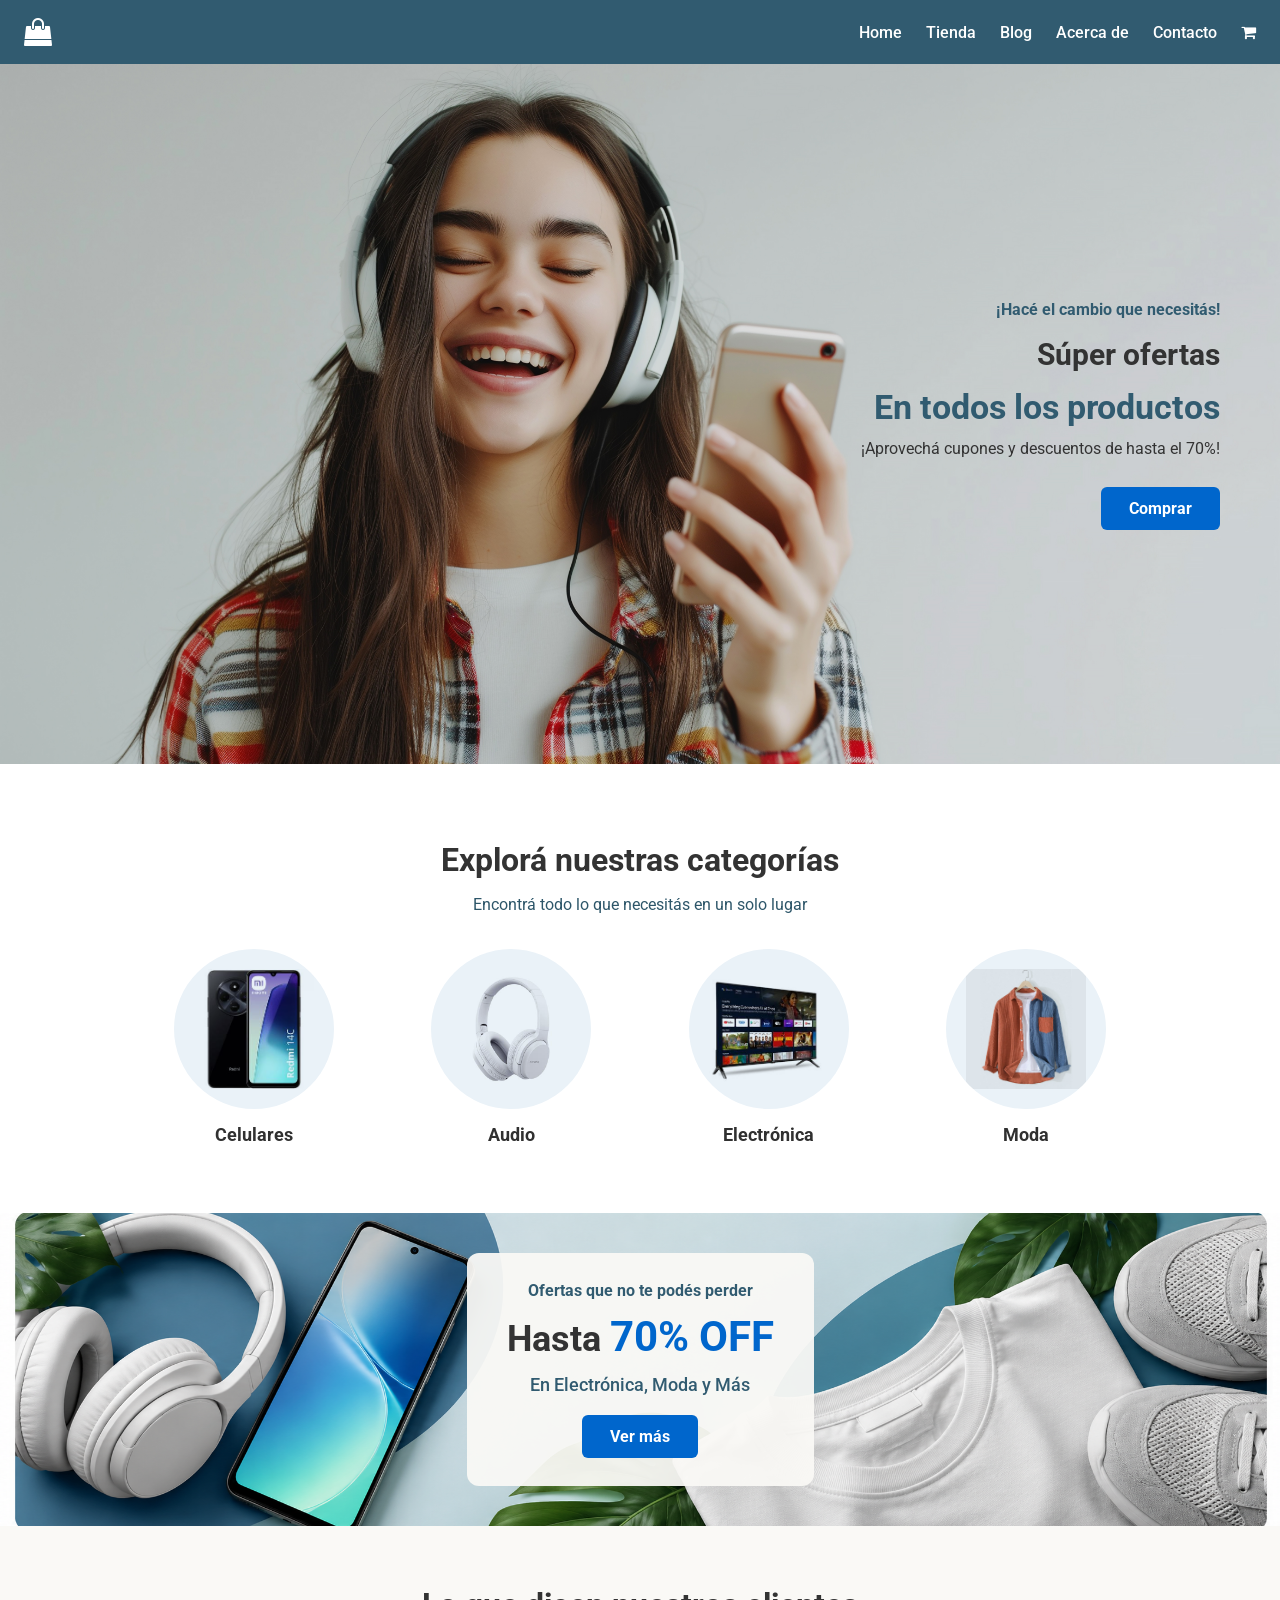
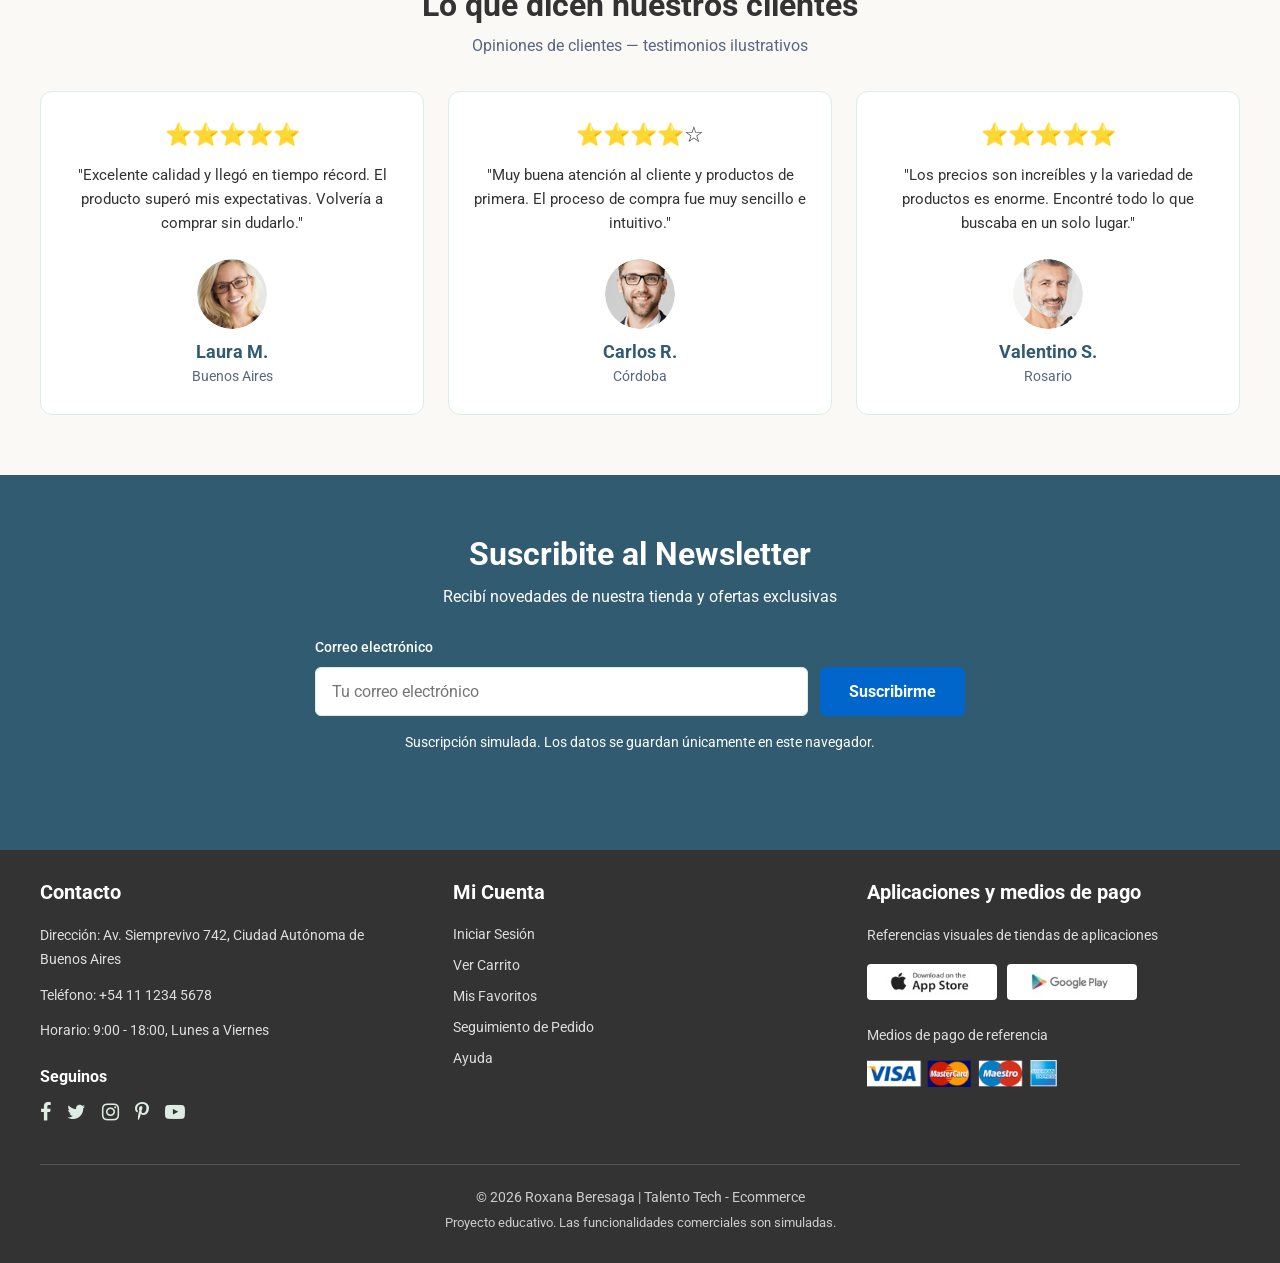
<file: index.html>
<!doctype html>
<html lang="es">
  <head>
    <meta charset="UTF-8" />
    <meta name="description" content="Explorá Talento Lab Ecommerce: categorías de tecnología, audio y moda, promociones y una experiencia de compra simulada para un proyecto educativo." />
    <meta name="viewport" content="width=device-width, initial-scale=1.0" />
    <title>Talento Lab Ecommerce</title>
    <link rel="stylesheet" href="CSS/styles.css" />
    <link rel="preconnect" href="https://fonts.googleapis.com" />
    <link rel="preconnect" href="https://fonts.gstatic.com" crossorigin />
    <link
      href="https://fonts.googleapis.com/css2?family=Roboto:wght@400;500;700&display=swap"
      rel="stylesheet"
    />
    <link
      rel="stylesheet"
      href="https://cdnjs.cloudflare.com/ajax/libs/font-awesome/4.7.0/css/font-awesome.min.css"
    />
  </head>
  <body>
    <header>
      <nav class="navbar">
        <a
          href="index.html"
          class="logo-enlace"
          aria-label="Talento Lab - Inicio"
        >
          <i class="fa fa-shopping-bag" aria-hidden="true"></i>
        </a>

        <ul>
          <li><a href="index.html">Home</a></li>
          <li><a href="pages/tienda.html">Tienda</a></li>
          <li><a href="pages/blog.html">Blog</a></li>
          <li><a href="pages/acerca-de.html">Acerca de</a></li>
          <li><a href="pages/contacto.html">Contacto</a></li>
          <li>
            <a href="pages/carrito.html" aria-label="Bolsa de compras">
              <i class="fa fa-shopping-cart" aria-hidden="true"></i>
            </a>
          </li>
        </ul>
      </nav>
    </header>
    <main>
      <section class="hero">
        <div class="hero-imagen-mobile" aria-hidden="true"></div>
        <div class="hero-content">
          <p class="hero-subtitulo">¡Hacé el cambio que necesitás!</p>
          <p class="hero-oferta">Súper ofertas</p>
          <h1>En todos los productos</h1>
          <p>¡Aprovechá cupones y descuentos de hasta el 70%!</p>
          <a href="pages/tienda.html" class="boton-comprar">Comprar</a>
        </div>
      </section>

      <section class="categorias">
        <h2>Explorá nuestras categorías</h2>
        <p>Encontrá todo lo que necesitás en un solo lugar</p>

        <div class="contenedor-categorias">
          <a href="pages/tienda.html?categoria=Celulares" class="categoria">
            <div class="categoria-imagen">
              <img src="img/productos/smartphone.jpg" alt="" />
            </div>
            <h3>Celulares</h3>
          </a>

          <a href="pages/tienda.html?categoria=Audio" class="categoria">
            <div class="categoria-imagen">
              <img src="img/productos/auriculares.jpg" alt="" />
            </div>
            <h3>Audio</h3>
          </a>

          <a href="pages/tienda.html?categoria=Electrónica" class="categoria">
            <div class="categoria-imagen">
              <img src="img/productos/smart-tv.jpg" alt="" />
            </div>
            <h3>Electrónica</h3>
          </a>

          <a href="pages/tienda.html?categoria=Moda" class="categoria">
            <div class="categoria-imagen">
              <img src="img/productos/camisa-bicolor.jpg" alt="" />
            </div>
            <h3>Moda</h3>
          </a>
        </div>
      </section>

      <section class="banner-promocional">
        <div class="banner-contenido">
          <p class="banner-subtitulo">Ofertas que no te podés perder</p>
          <h2>Hasta <span>70% OFF</span></h2>
          <p class="banner-categorias">En Electrónica, Moda y Más</p>
          <a href="pages/tienda.html" class="banner-boton">Ver más</a>
        </div>
      </section>
      <section class="testimonios">
        <h2>Lo que dicen nuestros clientes</h2>
        <p>Opiniones de clientes — testimonios ilustrativos</p>

        <div class="contenedor-testimonios">
          <article class="testimonio">
            <p>⭐⭐⭐⭐⭐</p>
            <p>
              "Excelente calidad y llegó en tiempo récord. El producto superó
              mis expectativas. Volvería a comprar sin dudarlo."
            </p>
            <img src="img/testimonios/laura.png" alt="Laura M." />
            <h3>Laura M.</h3>
            <p>Buenos Aires</p>
          </article>
          <article class="testimonio">
            <p>⭐⭐⭐⭐☆</p>
            <p>
              "Muy buena atención al cliente y productos de primera. El proceso
              de compra fue muy sencillo e intuitivo."
            </p>
            <img src="img/testimonios/carlos.png" alt="Carlos R." />
            <h3>Carlos R.</h3>
            <p>Córdoba</p>
          </article>

          <article class="testimonio">
            <p>⭐⭐⭐⭐⭐</p>
            <p>
              "Los precios son increíbles y la variedad de productos es enorme.
              Encontré todo lo que buscaba en un solo lugar."
            </p>
            <img src="img/testimonios/valentino.png" alt="Valentino S." />
            <h3>Valentino S.</h3>
            <p>Rosario</p>
          </article>
        </div>
      </section>
      <section class="newsletter">
        <h2>Suscribite al Newsletter</h2>
        <p>Recibí novedades de nuestra tienda y ofertas exclusivas</p>
        <form id="formulario-newsletter">
          <label for="email-newsletter">Correo electrónico</label>
          <input
            type="email"
            id="email-newsletter"
            autocomplete="email"
            aria-describedby="newsletter-aclaracion newsletter-mensaje"
            name="email"
            placeholder="Tu correo electrónico"
            required
          />
          <button type="submit">Suscribirme</button>
        </form>
        <p id="newsletter-aclaracion" class="newsletter-aclaracion">Suscripción simulada. Los datos se guardan únicamente en este navegador.</p>
        <p id="newsletter-mensaje" class="newsletter-mensaje" role="status" aria-live="polite" aria-atomic="true"></p>
      </section>
    </main>
    <footer>
      <div class="footer-contenido">
        <div>
          <h2>Contacto</h2>
          <p>Dirección: Av. Siemprevivo 742, Ciudad Autónoma de Buenos Aires</p>
          <p>Teléfono: +54 11 1234 5678</p>
          <p>Horario: 9:00 - 18:00, Lunes a Viernes</p>

          <div class="footer-redes">
            <h3>Seguinos</h3>

            <div class="footer-redes-iconos">
              <a
                href="https://www.facebook.com/"
                target="_blank"
                rel="noopener noreferrer"
                aria-label="Facebook"
              >
                <i class="fa fa-facebook" aria-hidden="true"></i>
              </a>

              <a
                href="https://www.twitter.com/"
                target="_blank"
                rel="noopener noreferrer"
                aria-label="Twitter"
              >
                <i class="fa fa-twitter" aria-hidden="true"></i>
              </a>

              <a
                href="https://www.instagram.com/"
                target="_blank"
                rel="noopener noreferrer"
                aria-label="Instagram"
              >
                <i class="fa fa-instagram" aria-hidden="true"></i>
              </a>

              <a
                href="https://www.pinterest.com/"
                target="_blank"
                rel="noopener noreferrer"
                aria-label="Pinterest"
              >
                <i class="fa fa-pinterest-p" aria-hidden="true"></i>
              </a>

              <a
                href="https://www.youtube.com/"
                target="_blank"
                rel="noopener noreferrer"
                aria-label="YouTube"
              >
                <i class="fa fa-youtube-play" aria-hidden="true"></i>
              </a>
            </div>
          </div>
        </div>
        <div>
          <h2>Mi Cuenta</h2>
          <ul>
            <li><span class="footer-opcion">Iniciar Sesión</span></li>
            <li><a href="pages/carrito.html">Ver Carrito</a></li>
            <li><span class="footer-opcion">Mis Favoritos</span></li>
            <li><span class="footer-opcion">Seguimiento de Pedido</span></li>
            <li><a href="pages/contacto.html">Ayuda</a></li>
          </ul>
        </div>

        <div class="footer-app">
          <h2>Aplicaciones y medios de pago</h2>
          <p>Referencias visuales de tiendas de aplicaciones</p>

          <div class="footer-app-imagenes">
            <img src="img/pay/app_store.jpg" alt="Logotipo de App Store" />
            <img
              src="img/pay/google_play.jpg"
              alt="Logotipo de Google Play"
            />
          </div>

          <p class="footer-pagos-titulo">Medios de pago de referencia</p>

          <img
            class="footer-pagos"
            src="img/pay/payment.png"
            alt="Medios de pago: Visa, Mastercard, Maestro y American Express"
          />
        </div>
      </div>

      <p class="footer-copyright">
        &copy; 2026 Roxana Beresaga | Talento Tech - Ecommerce
        <span class="footer-aclaracion">Proyecto educativo. Las funcionalidades comerciales son simuladas.</span>
      </p>
    </footer>
    <script src="JS/script.js"></script>
  </body>
</html>
</file>
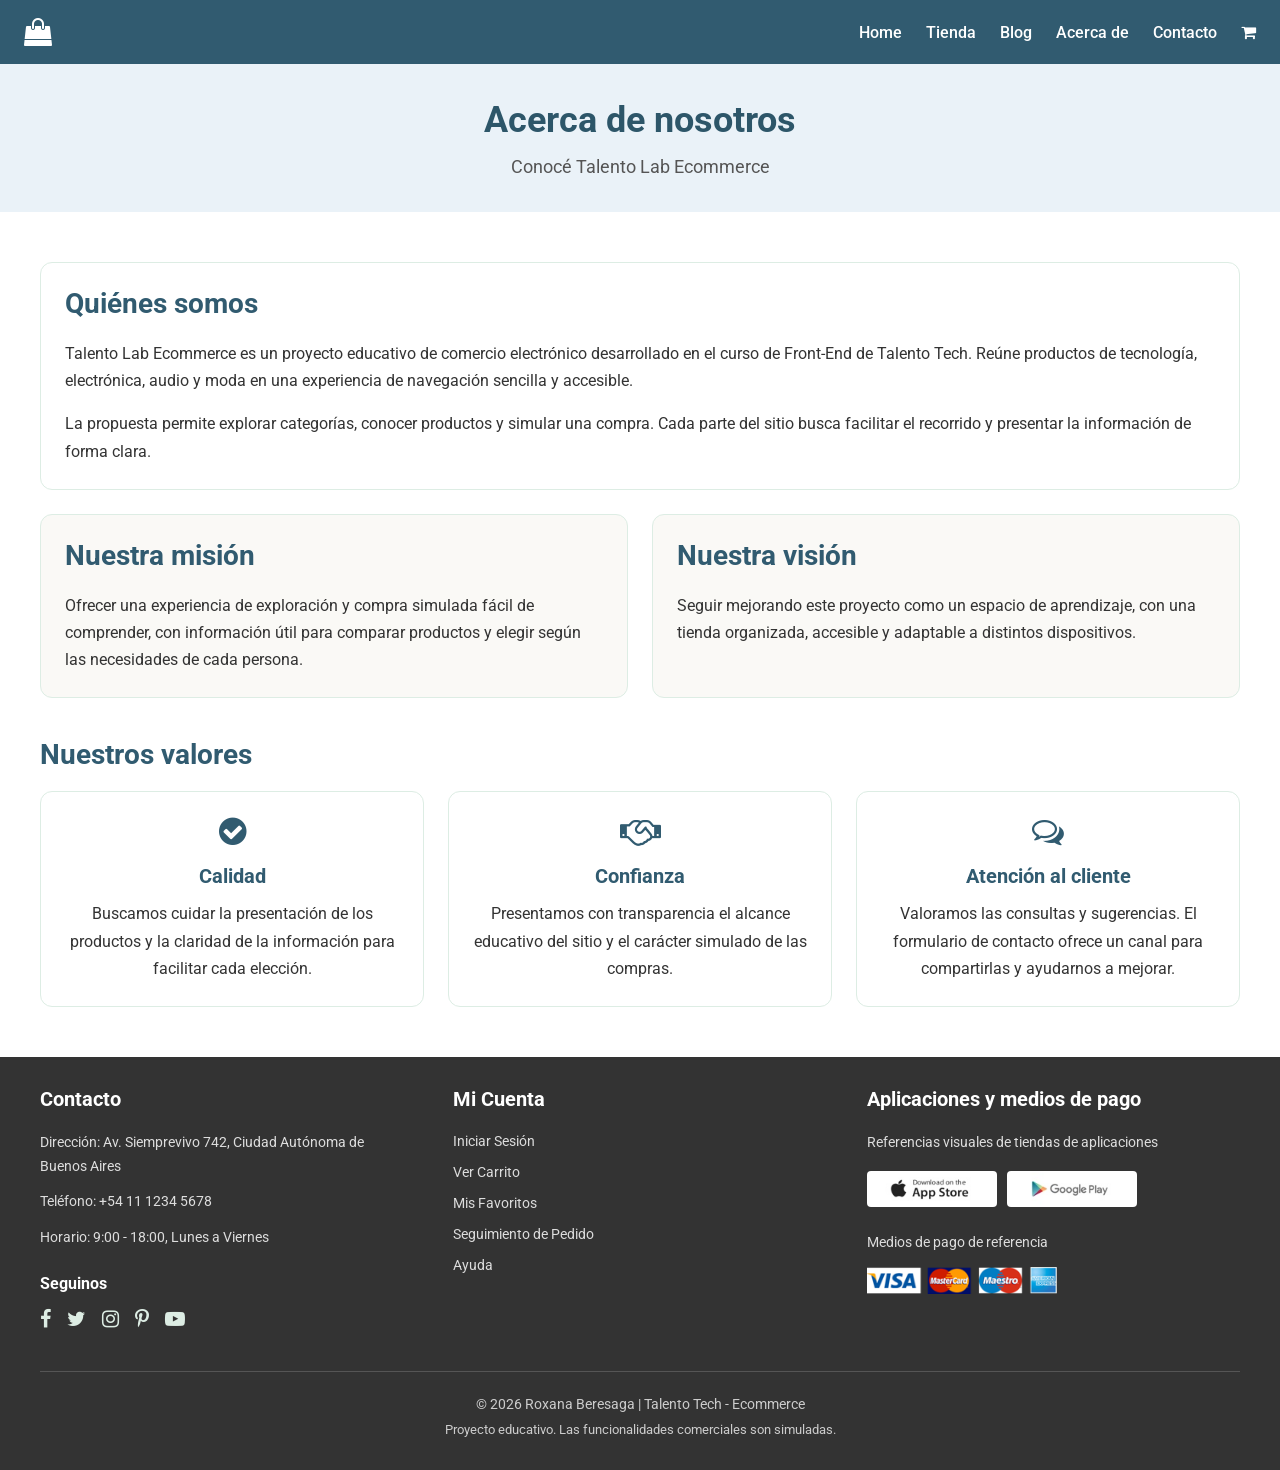
<file: pages/acerca-de.html>
<!doctype html>
<html lang="es">
  <head>
    <meta charset="UTF-8" />
    <meta name="description" content="Conocé Talento Lab Ecommerce, un proyecto educativo de Front-End de Talento Tech, su propósito, misión, visión y valores." />
    <meta name="viewport" content="width=device-width, initial-scale=1.0" />
    <title>Acerca de | Talento Lab Ecommerce</title>
    <link rel="stylesheet" href="../CSS/styles.css" />
    <link rel="preconnect" href="https://fonts.googleapis.com" />
    <link rel="preconnect" href="https://fonts.gstatic.com" crossorigin />
    <link
      href="https://fonts.googleapis.com/css2?family=Roboto:wght@400;500;700&display=swap"
      rel="stylesheet"
    />
    <link
      rel="stylesheet"
      href="https://cdnjs.cloudflare.com/ajax/libs/font-awesome/4.7.0/css/font-awesome.min.css"
    />
  </head>
  <body class="pagina-acerca">
    <header>
      <nav class="navbar" aria-label="Navegación principal">
        <a
          href="../index.html"
          class="logo-enlace"
          aria-label="Talento Lab - Inicio"
        >
          <i class="fa fa-shopping-bag" aria-hidden="true"></i>
        </a>

        <ul>
          <li><a href="../index.html">Home</a></li>
          <li><a href="tienda.html">Tienda</a></li>
          <li><a href="blog.html">Blog</a></li>
          <li><a href="acerca-de.html" aria-current="page">Acerca de</a></li>
          <li><a href="contacto.html">Contacto</a></li>
          <li>
            <a href="carrito.html" aria-label="Bolsa de compras">
              <i class="fa fa-shopping-cart" aria-hidden="true"></i>
            </a>
          </li>
        </ul>
      </nav>
    </header>
    <main>
      <section class="encabezado-tienda">
        <h1>Acerca de nosotros</h1>
        <p>Conocé Talento Lab Ecommerce</p>
      </section>

      <div class="acerca-contenido">
        <section class="acerca-seccion">
          <h2>Quiénes somos</h2>
          <p>Talento Lab Ecommerce es un proyecto educativo de comercio electrónico desarrollado en el curso de Front-End de Talento Tech. Reúne productos de tecnología, electrónica, audio y moda en una experiencia de navegación sencilla y accesible.</p>
          <p>La propuesta permite explorar categorías, conocer productos y simular una compra. Cada parte del sitio busca facilitar el recorrido y presentar la información de forma clara.</p>
        </section>

        <div class="acerca-proposito">
          <section class="acerca-seccion">
            <h2>Nuestra misión</h2>
            <p>Ofrecer una experiencia de exploración y compra simulada fácil de comprender, con información útil para comparar productos y elegir según las necesidades de cada persona.</p>
          </section>
          <section class="acerca-seccion">
            <h2>Nuestra visión</h2>
            <p>Seguir mejorando este proyecto como un espacio de aprendizaje, con una tienda organizada, accesible y adaptable a distintos dispositivos.</p>
          </section>
        </div>

        <section class="acerca-valores">
          <h2>Nuestros valores</h2>
          <div class="contenedor-valores">
            <article class="valor">
              <i class="fa fa-check-circle" aria-hidden="true"></i>
              <h3>Calidad</h3>
              <p>Buscamos cuidar la presentación de los productos y la claridad de la información para facilitar cada elección.</p>
            </article>
            <article class="valor">
              <i class="fa fa-handshake-o" aria-hidden="true"></i>
              <h3>Confianza</h3>
              <p>Presentamos con transparencia el alcance educativo del sitio y el carácter simulado de las compras.</p>
            </article>
            <article class="valor">
              <i class="fa fa-comments-o" aria-hidden="true"></i>
              <h3>Atención al cliente</h3>
              <p>Valoramos las consultas y sugerencias. El formulario de contacto ofrece un canal para compartirlas y ayudarnos a mejorar.</p>
            </article>
          </div>
        </section>
      </div>
    </main>
    <footer>
      <div class="footer-contenido">
        <div>
          <h2>Contacto</h2>
          <p>Dirección: Av. Siemprevivo 742, Ciudad Autónoma de Buenos Aires</p>
          <p>Teléfono: +54 11 1234 5678</p>
          <p>Horario: 9:00 - 18:00, Lunes a Viernes</p>

          <div class="footer-redes">
            <h3>Seguinos</h3>

            <div class="footer-redes-iconos">
              <a
                href="https://www.facebook.com/"
                target="_blank"
                rel="noopener noreferrer"
                aria-label="Facebook"
              >
                <i class="fa fa-facebook" aria-hidden="true"></i>
              </a>

              <a
                href="https://www.twitter.com/"
                target="_blank"
                rel="noopener noreferrer"
                aria-label="Twitter"
              >
                <i class="fa fa-twitter" aria-hidden="true"></i>
              </a>

              <a
                href="https://www.instagram.com/"
                target="_blank"
                rel="noopener noreferrer"
                aria-label="Instagram"
              >
                <i class="fa fa-instagram" aria-hidden="true"></i>
              </a>

              <a
                href="https://www.pinterest.com/"
                target="_blank"
                rel="noopener noreferrer"
                aria-label="Pinterest"
              >
                <i class="fa fa-pinterest-p" aria-hidden="true"></i>
              </a>

              <a
                href="https://www.youtube.com/"
                target="_blank"
                rel="noopener noreferrer"
                aria-label="YouTube"
              >
                <i class="fa fa-youtube-play" aria-hidden="true"></i>
              </a>
            </div>
          </div>
        </div>
        <div>
          <h2>Mi Cuenta</h2>
          <ul>
            <li><span class="footer-opcion">Iniciar Sesión</span></li>
            <li><a href="carrito.html">Ver Carrito</a></li>
            <li><span class="footer-opcion">Mis Favoritos</span></li>
            <li><span class="footer-opcion">Seguimiento de Pedido</span></li>
            <li><a href="contacto.html">Ayuda</a></li>
          </ul>
        </div>

        <div class="footer-app">
          <h2>Aplicaciones y medios de pago</h2>
          <p>Referencias visuales de tiendas de aplicaciones</p>

          <div class="footer-app-imagenes">
            <img src="../img/pay/app_store.jpg" alt="Logotipo de App Store" />
            <img
              src="../img/pay/google_play.jpg"
              alt="Logotipo de Google Play"
            />
          </div>

          <p class="footer-pagos-titulo">Medios de pago de referencia</p>

          <img
            class="footer-pagos"
            src="../img/pay/payment.png"
            alt="Medios de pago: Visa, Mastercard, Maestro y American Express"
          />
        </div>
      </div>

      <p class="footer-copyright">
        &copy; 2026 Roxana Beresaga | Talento Tech - Ecommerce
        <span class="footer-aclaracion">Proyecto educativo. Las funcionalidades comerciales son simuladas.</span>
      </p>
    </footer>
  </body>
</html>
</file>
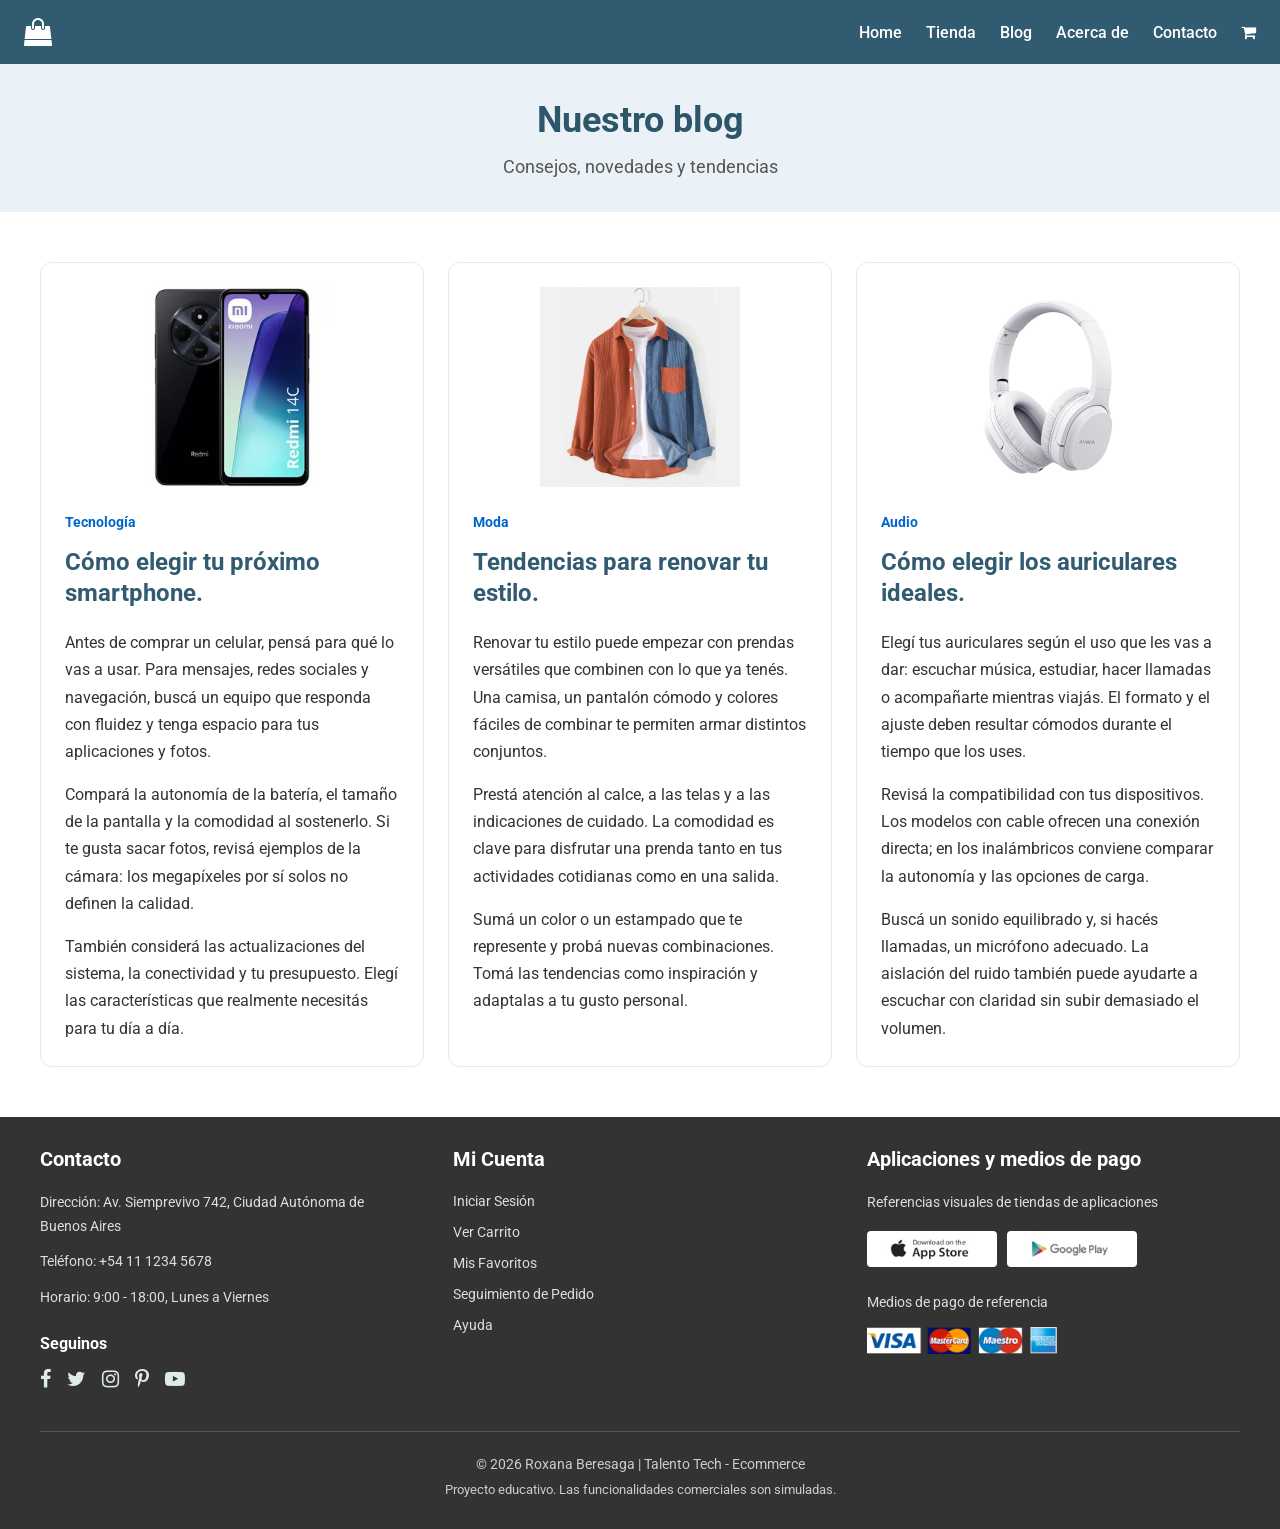
<file: pages/blog.html>
<!doctype html>
<html lang="es">
  <head>
    <meta charset="UTF-8" />
    <meta name="description" content="Leé consejos de Talento Lab Ecommerce para elegir smartphones, auriculares y prendas, con ideas sobre tecnología, audio y moda." />
    <meta name="viewport" content="width=device-width, initial-scale=1.0" />
    <title>Blog | Talento Lab Ecommerce</title>
    <link rel="stylesheet" href="../CSS/styles.css" />
    <link rel="preconnect" href="https://fonts.googleapis.com" />
    <link rel="preconnect" href="https://fonts.gstatic.com" crossorigin />
    <link
      href="https://fonts.googleapis.com/css2?family=Roboto:wght@400;500;700&display=swap"
      rel="stylesheet"
    />
    <link
      rel="stylesheet"
      href="https://cdnjs.cloudflare.com/ajax/libs/font-awesome/4.7.0/css/font-awesome.min.css"
    />
  </head>
  <body class="pagina-blog">
    <header>
      <nav class="navbar" aria-label="Navegación principal">
        <a
          href="../index.html"
          class="logo-enlace"
          aria-label="Talento Lab - Inicio"
        >
          <i class="fa fa-shopping-bag" aria-hidden="true"></i>
        </a>

        <ul>
          <li><a href="../index.html">Home</a></li>
          <li><a href="tienda.html">Tienda</a></li>
          <li><a href="blog.html" aria-current="page">Blog</a></li>
          <li><a href="acerca-de.html">Acerca de</a></li>
          <li><a href="contacto.html">Contacto</a></li>
          <li>
            <a href="carrito.html" aria-label="Bolsa de compras">
              <i class="fa fa-shopping-cart" aria-hidden="true"></i>
            </a>
          </li>
        </ul>
      </nav>
    </header>
    <main>
      <section class="encabezado-tienda">
        <h1>Nuestro blog</h1>
        <p>Consejos, novedades y tendencias</p>
      </section>

      <section class="blog" aria-label="Artículos del blog">
        <div class="contenedor-blog">
          <article class="articulo-blog">
            <img src="../img/productos/smartphone.jpg" alt="Smartphone con pantalla táctil" />
            <p class="blog-categoria">Tecnología</p>
            <h2>Cómo elegir tu próximo smartphone.</h2>
            <p>Antes de comprar un celular, pensá para qué lo vas a usar. Para mensajes, redes sociales y navegación, buscá un equipo que responda con fluidez y tenga espacio para tus aplicaciones y fotos.</p>
            <p>Compará la autonomía de la batería, el tamaño de la pantalla y la comodidad al sostenerlo. Si te gusta sacar fotos, revisá ejemplos de la cámara: los megapíxeles por sí solos no definen la calidad.</p>
            <p>También considerá las actualizaciones del sistema, la conectividad y tu presupuesto. Elegí las características que realmente necesitás para tu día a día.</p>
          </article>

          <article class="articulo-blog">
            <img src="../img/productos/camisa-bicolor.jpg" alt="Camisa bicolor" />
            <p class="blog-categoria">Moda</p>
            <h2>Tendencias para renovar tu estilo.</h2>
            <p>Renovar tu estilo puede empezar con prendas versátiles que combinen con lo que ya tenés. Una camisa, un pantalón cómodo y colores fáciles de combinar te permiten armar distintos conjuntos.</p>
            <p>Prestá atención al calce, a las telas y a las indicaciones de cuidado. La comodidad es clave para disfrutar una prenda tanto en tus actividades cotidianas como en una salida.</p>
            <p>Sumá un color o un estampado que te represente y probá nuevas combinaciones. Tomá las tendencias como inspiración y adaptalas a tu gusto personal.</p>
          </article>

          <article class="articulo-blog">
            <img src="../img/productos/auriculares.jpg" alt="Auriculares de vincha" />
            <p class="blog-categoria">Audio</p>
            <h2>Cómo elegir los auriculares ideales.</h2>
            <p>Elegí tus auriculares según el uso que les vas a dar: escuchar música, estudiar, hacer llamadas o acompañarte mientras viajás. El formato y el ajuste deben resultar cómodos durante el tiempo que los uses.</p>
            <p>Revisá la compatibilidad con tus dispositivos. Los modelos con cable ofrecen una conexión directa; en los inalámbricos conviene comparar la autonomía y las opciones de carga.</p>
            <p>Buscá un sonido equilibrado y, si hacés llamadas, un micrófono adecuado. La aislación del ruido también puede ayudarte a escuchar con claridad sin subir demasiado el volumen.</p>
          </article>
        </div>
      </section>
    </main>
    <footer>
      <div class="footer-contenido">
        <div>
          <h2>Contacto</h2>
          <p>Dirección: Av. Siemprevivo 742, Ciudad Autónoma de Buenos Aires</p>
          <p>Teléfono: +54 11 1234 5678</p>
          <p>Horario: 9:00 - 18:00, Lunes a Viernes</p>

          <div class="footer-redes">
            <h3>Seguinos</h3>

            <div class="footer-redes-iconos">
              <a
                href="https://www.facebook.com/"
                target="_blank"
                rel="noopener noreferrer"
                aria-label="Facebook"
              >
                <i class="fa fa-facebook" aria-hidden="true"></i>
              </a>

              <a
                href="https://www.twitter.com/"
                target="_blank"
                rel="noopener noreferrer"
                aria-label="Twitter"
              >
                <i class="fa fa-twitter" aria-hidden="true"></i>
              </a>

              <a
                href="https://www.instagram.com/"
                target="_blank"
                rel="noopener noreferrer"
                aria-label="Instagram"
              >
                <i class="fa fa-instagram" aria-hidden="true"></i>
              </a>

              <a
                href="https://www.pinterest.com/"
                target="_blank"
                rel="noopener noreferrer"
                aria-label="Pinterest"
              >
                <i class="fa fa-pinterest-p" aria-hidden="true"></i>
              </a>

              <a
                href="https://www.youtube.com/"
                target="_blank"
                rel="noopener noreferrer"
                aria-label="YouTube"
              >
                <i class="fa fa-youtube-play" aria-hidden="true"></i>
              </a>
            </div>
          </div>
        </div>
        <div>
          <h2>Mi Cuenta</h2>
          <ul>
            <li><span class="footer-opcion">Iniciar Sesión</span></li>
            <li><a href="carrito.html">Ver Carrito</a></li>
            <li><span class="footer-opcion">Mis Favoritos</span></li>
            <li><span class="footer-opcion">Seguimiento de Pedido</span></li>
            <li><a href="contacto.html">Ayuda</a></li>
          </ul>
        </div>

        <div class="footer-app">
          <h2>Aplicaciones y medios de pago</h2>
          <p>Referencias visuales de tiendas de aplicaciones</p>

          <div class="footer-app-imagenes">
            <img src="../img/pay/app_store.jpg" alt="Logotipo de App Store" />
            <img
              src="../img/pay/google_play.jpg"
              alt="Logotipo de Google Play"
            />
          </div>

          <p class="footer-pagos-titulo">Medios de pago de referencia</p>

          <img
            class="footer-pagos"
            src="../img/pay/payment.png"
            alt="Medios de pago: Visa, Mastercard, Maestro y American Express"
          />
        </div>
      </div>

      <p class="footer-copyright">
        &copy; 2026 Roxana Beresaga | Talento Tech - Ecommerce
        <span class="footer-aclaracion">Proyecto educativo. Las funcionalidades comerciales son simuladas.</span>
      </p>
    </footer>
  </body>
</html>
</file>
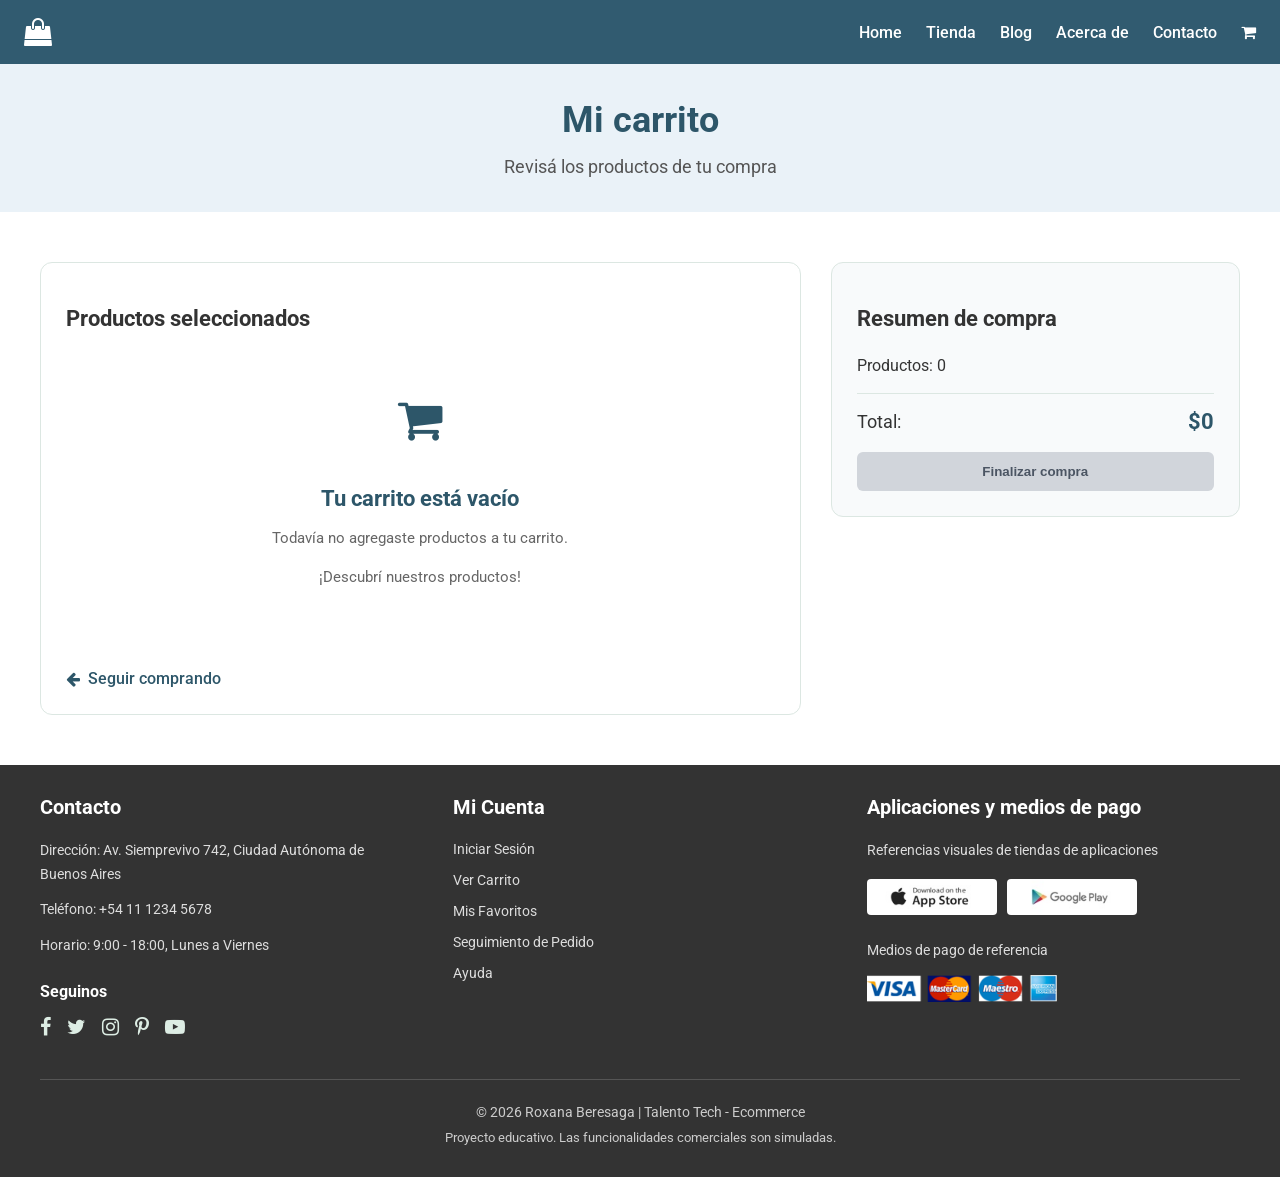
<file: pages/carrito.html>
<!doctype html>
<html lang="es">
  <head>
    <meta charset="UTF-8" />
    <meta name="description" content="Revisá los productos de tu carrito en Talento Lab Ecommerce, ajustá cantidades y consultá el total antes de finalizar tu compra simulada." />
    <meta name="viewport" content="width=device-width, initial-scale=1.0" />

    <title>Carrito | Talento Lab Ecommerce</title>

    <link rel="stylesheet" href="../CSS/styles.css" />

    <link rel="preconnect" href="https://fonts.googleapis.com" />
    <link rel="preconnect" href="https://fonts.gstatic.com" crossorigin />

    <link href="https://fonts.googleapis.com/css2?family=Roboto:wght@400;500;700&display=swap" rel="stylesheet"/>

    <link rel="stylesheet" href="https://cdnjs.cloudflare.com/ajax/libs/font-awesome/4.7.0/css/font-awesome.min.css"/>
  </head>

  <body>
    <header>
      <nav class="navbar">
        <a
          href="../index.html"
          class="logo-enlace"
          aria-label="Talento Lab - Inicio"
        >
          <i class="fa fa-shopping-bag" aria-hidden="true"></i>
        </a>

        <ul>
          <li><a href="../index.html">Home</a></li>
          <li><a href="tienda.html">Tienda</a></li>
          <li><a href="blog.html">Blog</a></li>
          <li><a href="acerca-de.html">Acerca de</a></li>
          <li><a href="contacto.html">Contacto</a></li>
          <li>
            <a href="carrito.html" class="carrito-enlace" aria-label="Bolsa de compras" aria-current="page">
              <i class="fa fa-shopping-cart" aria-hidden="true"></i>
            </a>
          </li>
        </ul>
      </nav>
    </header>
    <main>
    <section class="encabezado-tienda">
        <h1>Mi carrito</h1>
        <p>Revisá los productos de tu compra</p>
    </section>

    <section class="carrito">
        <div class="contenedor-carrito">

        <div class="carrito-productos">
            <h2>Productos seleccionados</h2>

            <p id="error-carrito" role="status" aria-atomic="true"></p>
            <div id="lista-carrito">
            <!-- JavaScript mostrará los productos -->
            </div>

            <a href="tienda.html" class="seguir-comprando">
              <i class="fa fa-arrow-left" aria-hidden="true"></i>
              Seguir comprando
            </a>
        </div>

        <aside class="resumen-carrito">
            <h2>Resumen de compra</h2>

            <p>Productos: <span id="cantidad-carrito">0</span></p>

            <p class="carrito-total">
            Total: <strong>$<span id="total-carrito">0</span></strong>
            </p>

            <button id="finalizar-compra">
            Finalizar compra
            </button>
        </aside>

        </div>
    </section>
    </main>
       <footer>
      <div class="footer-contenido">
        <div>
          <h2>Contacto</h2>
          <p>Dirección: Av. Siemprevivo 742, Ciudad Autónoma de Buenos Aires</p>
          <p>Teléfono: +54 11 1234 5678</p>
          <p>Horario: 9:00 - 18:00, Lunes a Viernes</p>

          <div class="footer-redes">
            <h3>Seguinos</h3>

            <div class="footer-redes-iconos">
              <a
                href="https://www.facebook.com/"
                target="_blank"
                rel="noopener noreferrer"
                aria-label="Facebook"
              >
                <i class="fa fa-facebook" aria-hidden="true"></i>
              </a>

              <a
                href="https://www.twitter.com/"
                target="_blank"
                rel="noopener noreferrer"
                aria-label="Twitter"
              >
                <i class="fa fa-twitter" aria-hidden="true"></i>
              </a>

              <a
                href="https://www.instagram.com/"
                target="_blank"
                rel="noopener noreferrer"
                aria-label="Instagram"
              >
                <i class="fa fa-instagram" aria-hidden="true"></i>
              </a>

              <a
                href="https://www.pinterest.com/"
                target="_blank"
                rel="noopener noreferrer"
                aria-label="Pinterest"
              >
                <i class="fa fa-pinterest-p" aria-hidden="true"></i>
              </a>

              <a
                href="https://www.youtube.com/"
                target="_blank"
                rel="noopener noreferrer"
                aria-label="YouTube"
              >
                <i class="fa fa-youtube-play" aria-hidden="true"></i>
              </a>
            </div>
          </div>
        </div>
        <div>
          <h2>Mi Cuenta</h2>
          <ul>
            <li><span class="footer-opcion">Iniciar Sesión</span></li>
            <li><a href="carrito.html">Ver Carrito</a></li>
            <li><span class="footer-opcion">Mis Favoritos</span></li>
            <li><span class="footer-opcion">Seguimiento de Pedido</span></li>
            <li><a href="contacto.html">Ayuda</a></li>
          </ul>
        </div>

        <div class="footer-app">
          <h2>Aplicaciones y medios de pago</h2>
          <p>Referencias visuales de tiendas de aplicaciones</p>

          <div class="footer-app-imagenes">
            <img src="../img/pay/app_store.jpg" alt="Logotipo de App Store" />
            <img
              src="../img/pay/google_play.jpg"
              alt="Logotipo de Google Play"
            />
          </div>

          <p class="footer-pagos-titulo">Medios de pago de referencia</p>

          <img
            class="footer-pagos"
            src="../img/pay/payment.png"
            alt="Medios de pago: Visa, Mastercard, Maestro y American Express"
          />
        </div>
      </div>

      <p class="footer-copyright">
        &copy; 2026 Roxana Beresaga | Talento Tech - Ecommerce
        <span class="footer-aclaracion">Proyecto educativo. Las funcionalidades comerciales son simuladas.</span>
      </p>
    </footer>
    <div id="notificacion" class="notificacion" role="status"></div>
    <dialog
      id="confirmacion-compra"
      class="modal-compra"
      aria-labelledby="confirmacion-compra-titulo"
      aria-describedby="confirmacion-compra-descripcion confirmacion-compra-agradecimiento"
    >
      <button type="button" class="modal-compra-cerrar" aria-label="Cerrar confirmación de compra">
        <i class="fa fa-times" aria-hidden="true"></i>
      </button>
      <div class="modal-compra-icono">
        <i class="fa fa-check" aria-hidden="true"></i>
      </div>
      <h2 id="confirmacion-compra-titulo">¡Gracias por tu compra!</h2>
      <p id="confirmacion-compra-descripcion">Tu compra se realizó con éxito.</p>
      <p id="confirmacion-compra-agradecimiento" class="modal-compra-secundario">Gracias por elegir Talento Lab Ecommerce.</p>
      <a href="tienda.html" class="modal-compra-continuar" autofocus>Seguir comprando</a>
    </dialog>
    <script src="../JS/carrito.js"></script>
  </body>
</html>
</file>
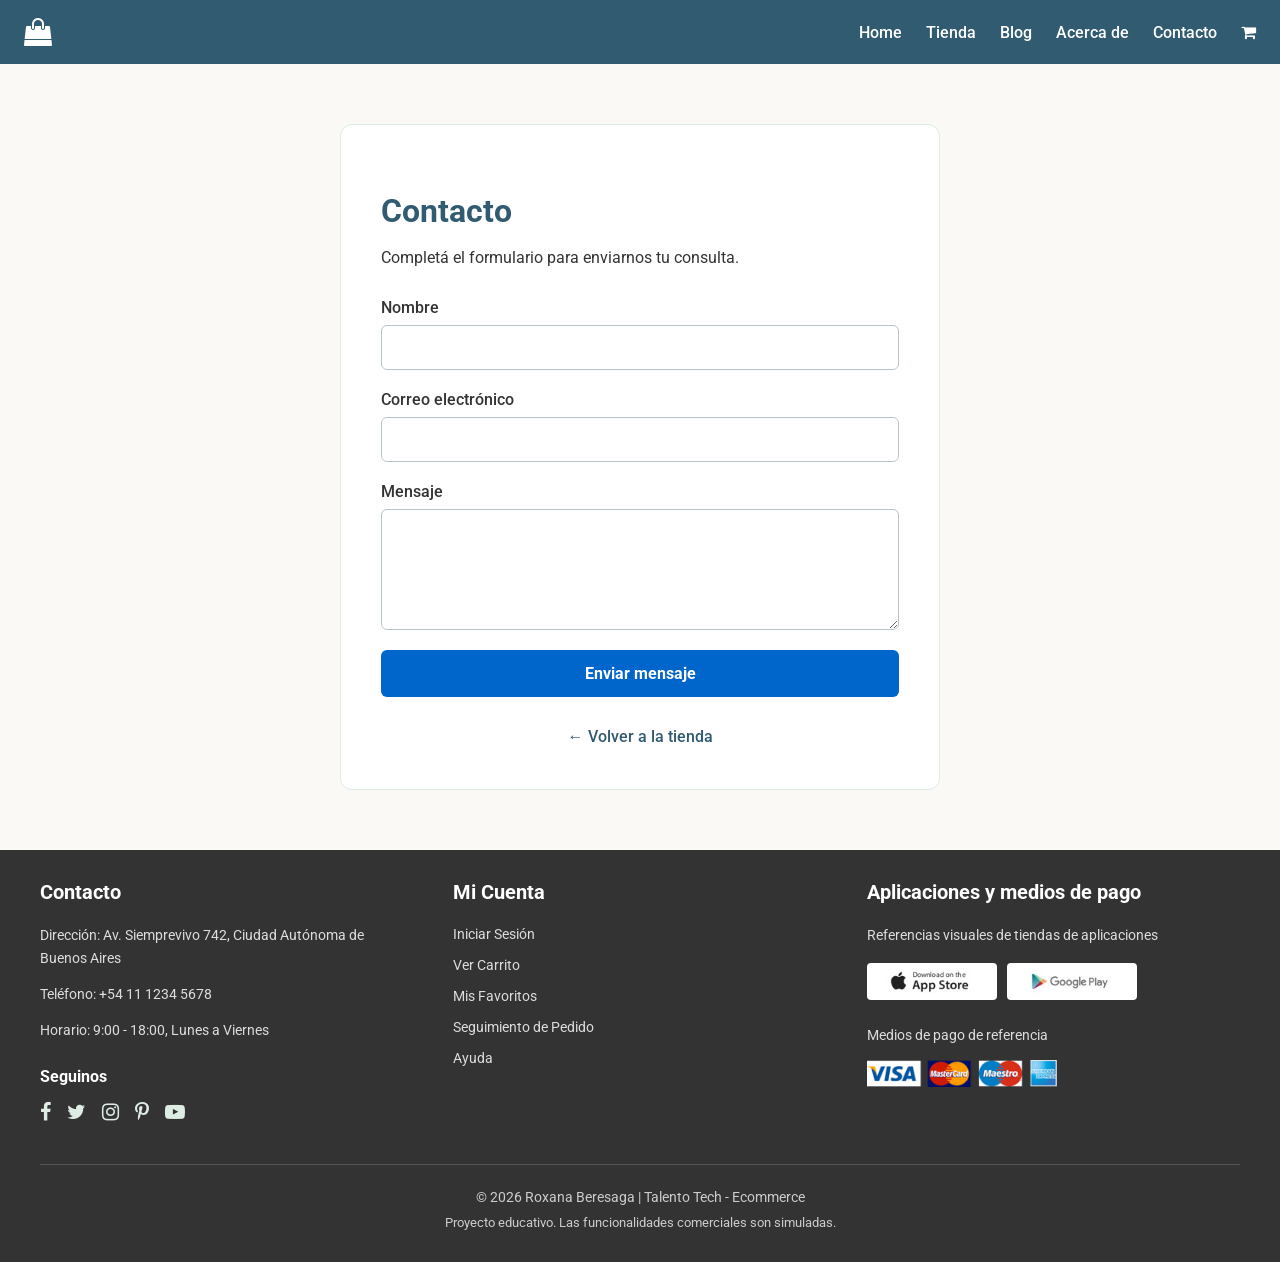
<file: pages/contacto.html>
<!doctype html>
<html lang="es">
  <head>
    <meta charset="UTF-8" />
    <meta name="description" content="Contactá a Talento Lab Ecommerce mediante el formulario de consultas. Envianos tu nombre, correo electrónico y mensaje." />
    <meta name="viewport" content="width=device-width, initial-scale=1.0" />
    <title>Contacto | Talento Lab Ecommerce</title>

    <link rel="stylesheet" href="../CSS/styles.css" />

    <link rel="preconnect" href="https://fonts.googleapis.com" />
    <link rel="preconnect" href="https://fonts.gstatic.com" crossorigin />
    <link
      href="https://fonts.googleapis.com/css2?family=Roboto:wght@400;500;700&display=swap"
      rel="stylesheet"
    />

    <link
      rel="stylesheet"
      href="https://cdnjs.cloudflare.com/ajax/libs/font-awesome/4.7.0/css/font-awesome.min.css"
    />
  </head>

  <body class="pagina-contacto">
    <header>
      <nav class="navbar">
        <a
          href="../index.html"
          class="logo-enlace"
          aria-label="Talento Lab - Inicio"
        >
          <i class="fa fa-shopping-bag" aria-hidden="true"></i>
        </a>

        <ul>
          <li><a href="../index.html">Home</a></li>
          <li><a href="tienda.html">Tienda</a></li>
          <li><a href="blog.html">Blog</a></li>
          <li><a href="acerca-de.html">Acerca de</a></li>
          <li><a href="contacto.html">Contacto</a></li>
          <li>
            <a href="carrito.html" aria-label="Bolsa de compras">
              <i class="fa fa-shopping-cart" aria-hidden="true"></i>
            </a>
          </li>
        </ul>
      </nav>
    </header>

    <main class="contacto-main">
      <section class="contacto-seccion">
        <h1>Contacto</h1>
        <p>Completá el formulario para enviarnos tu consulta.</p>

        <form
          class="contacto-formulario"
          action="https://formspree.io/f/xwlvbwqn"
          method="POST"
        >
          <div class="contacto-campo">
            <label for="nombre">Nombre</label>
            <input
              type="text"
              id="nombre"
              name="nombre"
              required
            />
          </div>

          <div class="contacto-campo">
            <label for="email">Correo electrónico</label>
            <input
              type="email"
              id="email"
              name="email"
              required
            />
          </div>

          <div class="contacto-campo">
            <label for="mensaje">Mensaje</label>
            <textarea
              id="mensaje"
              name="mensaje"
              rows="5"
              required
            ></textarea>
          </div>

          <button type="submit">Enviar mensaje</button>
        </form>

        <p class="contacto-volver">
          <a href="tienda.html">← Volver a la tienda</a>
        </p>
      </section>
    </main>

    <footer>
      <div class="footer-contenido">
        <div>
          <h2>Contacto</h2>
          <p>Dirección: Av. Siemprevivo 742, Ciudad Autónoma de Buenos Aires</p>
          <p>Teléfono: +54 11 1234 5678</p>
          <p>Horario: 9:00 - 18:00, Lunes a Viernes</p>

          <div class="footer-redes">
            <h3>Seguinos</h3>

            <div class="footer-redes-iconos">
              <a
                href="https://www.facebook.com/"
                target="_blank"
                rel="noopener noreferrer"
                aria-label="Facebook"
              >
                <i class="fa fa-facebook" aria-hidden="true"></i>
              </a>

              <a
                href="https://www.twitter.com/"
                target="_blank"
                rel="noopener noreferrer"
                aria-label="Twitter"
              >
                <i class="fa fa-twitter" aria-hidden="true"></i>
              </a>

              <a
                href="https://www.instagram.com/"
                target="_blank"
                rel="noopener noreferrer"
                aria-label="Instagram"
              >
                <i class="fa fa-instagram" aria-hidden="true"></i>
              </a>

              <a
                href="https://www.pinterest.com/"
                target="_blank"
                rel="noopener noreferrer"
                aria-label="Pinterest"
              >
                <i class="fa fa-pinterest-p" aria-hidden="true"></i>
              </a>

              <a
                href="https://www.youtube.com/"
                target="_blank"
                rel="noopener noreferrer"
                aria-label="YouTube"
              >
                <i class="fa fa-youtube-play" aria-hidden="true"></i>
              </a>
            </div>
          </div>
        </div>
        <div>
          <h2>Mi Cuenta</h2>
          <ul>
            <li><span class="footer-opcion">Iniciar Sesión</span></li>
            <li><a href="carrito.html">Ver Carrito</a></li>
            <li><span class="footer-opcion">Mis Favoritos</span></li>
            <li><span class="footer-opcion">Seguimiento de Pedido</span></li>
            <li><a href="contacto.html">Ayuda</a></li>
          </ul>
        </div>

        <div class="footer-app">
          <h2>Aplicaciones y medios de pago</h2>
          <p>Referencias visuales de tiendas de aplicaciones</p>

          <div class="footer-app-imagenes">
            <img src="../img/pay/app_store.jpg" alt="Logotipo de App Store" />
            <img
              src="../img/pay/google_play.jpg"
              alt="Logotipo de Google Play"
            />
          </div>

          <p class="footer-pagos-titulo">Medios de pago de referencia</p>

          <img
            class="footer-pagos"
            src="../img/pay/payment.png"
            alt="Medios de pago: Visa, Mastercard, Maestro y American Express"
          />
        </div>
      </div>

      <p class="footer-copyright">
        &copy; 2026 Roxana Beresaga | Talento Tech - Ecommerce
        <span class="footer-aclaracion">Proyecto educativo. Las funcionalidades comerciales son simuladas.</span>
      </p>
    </footer>
  </body>
</html>
</file>
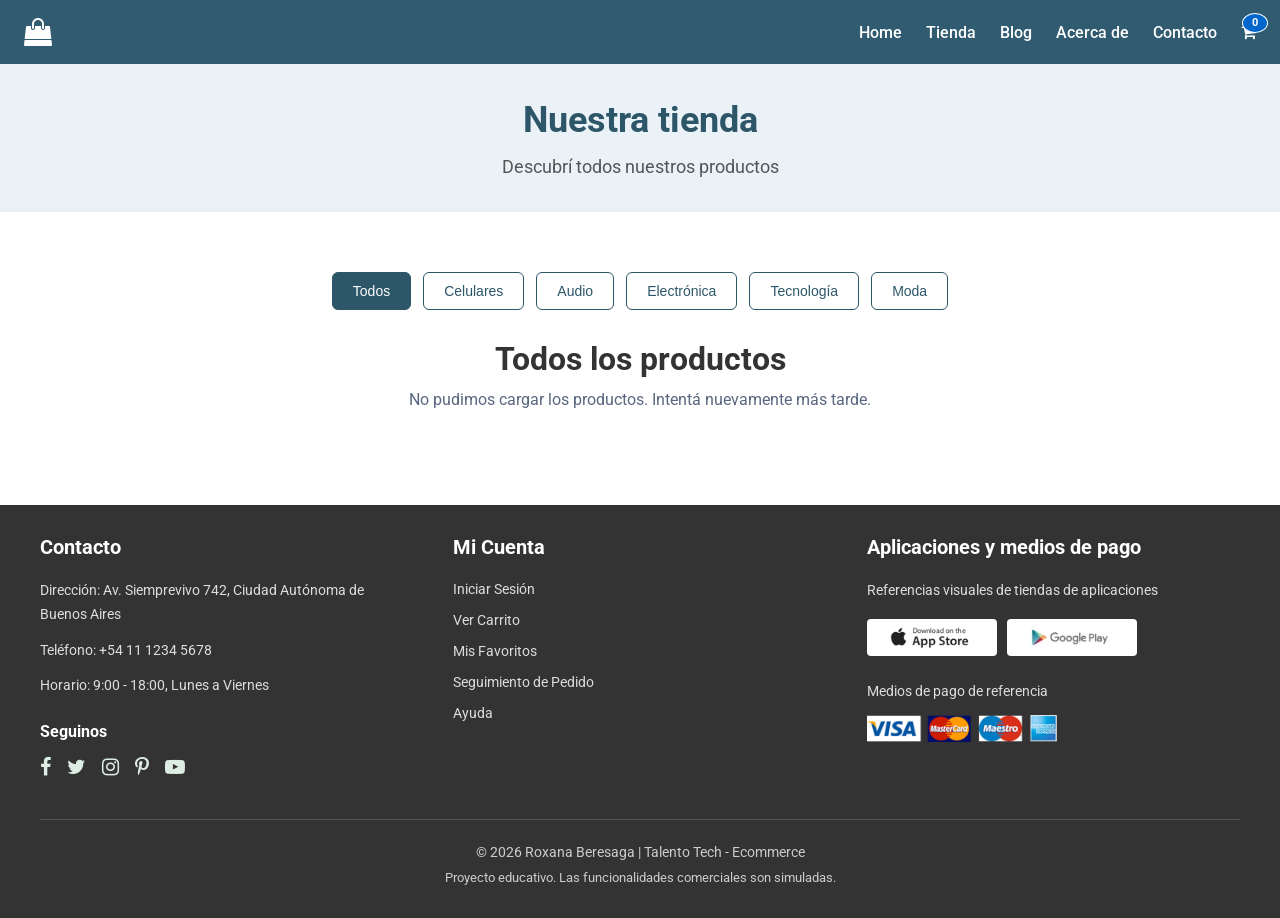
<file: pages/tienda.html>
<!doctype html>
<html lang="es">
  <head>
    <meta charset="UTF-8" />
    <meta name="description" content="Descubrí el catálogo de Talento Lab Ecommerce, filtrá productos por categoría y agregalos al carrito para simular tu compra." />
    <meta name="viewport" content="width=device-width, initial-scale=1.0" />

    <title>Tienda | Talento Lab Ecommerce</title>

    <link rel="stylesheet" href="../CSS/styles.css" />

    <link rel="preconnect" href="https://fonts.googleapis.com" />
    <link rel="preconnect" href="https://fonts.gstatic.com" crossorigin />

    <link href="https://fonts.googleapis.com/css2?family=Roboto:wght@400;500;700&display=swap" rel="stylesheet"/>

    <link rel="stylesheet" href="https://cdnjs.cloudflare.com/ajax/libs/font-awesome/4.7.0/css/font-awesome.min.css"/>
  </head>

  <body>
    <header>
      <nav class="navbar">
        <a
          href="../index.html"
          class="logo-enlace"
          aria-label="Talento Lab - Inicio"
        >
          <i class="fa fa-shopping-bag" aria-hidden="true"></i>
        </a>

        <ul>
          <li><a href="../index.html">Home</a></li>
          <li><a href="tienda.html">Tienda</a></li>
          <li><a href="blog.html">Blog</a></li>
          <li><a href="acerca-de.html">Acerca de</a></li>
          <li><a href="contacto.html">Contacto</a></li>
          <li>
            <a href="carrito.html" class="carrito-enlace" aria-label="Bolsa de compras">
              <i class="fa fa-shopping-cart" aria-hidden="true"></i>
              <span aria-hidden="true" id="contador-carrito" class="contador-carrito">0</span>
            </a>
          </li>
        </ul>
      </nav>
    </header>
    <main>
      <section class="encabezado-tienda">
        <h1>Nuestra tienda</h1>
        <p>Descubrí todos nuestros productos</p>
      </section>

      <section class="productos" id="productos">
        

        <div class="filtros-categorias">
          <button class="filtro activo" data-categoria="Todos">Todos</button>
          <button class="filtro" data-categoria="Celulares">Celulares</button>
          <button class="filtro" data-categoria="Audio">Audio</button>
          <button class="filtro" data-categoria="Electrónica">Electrónica</button>
          <button class="filtro" data-categoria="Tecnología">Tecnología</button>
          <button class="filtro" data-categoria="Moda">Moda</button>
        </div>
        <h2>Todos los productos</h2>  
        <p id="estado-catalogo" role="status" aria-atomic="true"></p>
        <p id="error-carrito" role="status" aria-atomic="true"></p>
        <div class="contenedor-productos">
          <!-- JavaScript agregará aquí las tarjetas -->
        </div>
      </section>
    </main>
       <footer>
      <div class="footer-contenido">
        <div>
          <h2>Contacto</h2>
          <p>Dirección: Av. Siemprevivo 742, Ciudad Autónoma de Buenos Aires</p>
          <p>Teléfono: +54 11 1234 5678</p>
          <p>Horario: 9:00 - 18:00, Lunes a Viernes</p>

          <div class="footer-redes">
            <h3>Seguinos</h3>

            <div class="footer-redes-iconos">
              <a
                href="https://www.facebook.com/"
                target="_blank"
                rel="noopener noreferrer"
                aria-label="Facebook"
              >
                <i class="fa fa-facebook" aria-hidden="true"></i>
              </a>

              <a
                href="https://www.twitter.com/"
                target="_blank"
                rel="noopener noreferrer"
                aria-label="Twitter"
              >
                <i class="fa fa-twitter" aria-hidden="true"></i>
              </a>

              <a
                href="https://www.instagram.com/"
                target="_blank"
                rel="noopener noreferrer"
                aria-label="Instagram"
              >
                <i class="fa fa-instagram" aria-hidden="true"></i>
              </a>

              <a
                href="https://www.pinterest.com/"
                target="_blank"
                rel="noopener noreferrer"
                aria-label="Pinterest"
              >
                <i class="fa fa-pinterest-p" aria-hidden="true"></i>
              </a>

              <a
                href="https://www.youtube.com/"
                target="_blank"
                rel="noopener noreferrer"
                aria-label="YouTube"
              >
                <i class="fa fa-youtube-play" aria-hidden="true"></i>
              </a>
            </div>
          </div>
        </div>
        <div>
          <h2>Mi Cuenta</h2>
          <ul>
            <li><span class="footer-opcion">Iniciar Sesión</span></li>
            <li><a href="carrito.html">Ver Carrito</a></li>
            <li><span class="footer-opcion">Mis Favoritos</span></li>
            <li><span class="footer-opcion">Seguimiento de Pedido</span></li>
            <li><a href="contacto.html">Ayuda</a></li>
          </ul>
        </div>

        <div class="footer-app">
          <h2>Aplicaciones y medios de pago</h2>
          <p>Referencias visuales de tiendas de aplicaciones</p>

          <div class="footer-app-imagenes">
            <img src="../img/pay/app_store.jpg" alt="Logotipo de App Store" />
            <img
              src="../img/pay/google_play.jpg"
              alt="Logotipo de Google Play"
            />
          </div>

          <p class="footer-pagos-titulo">Medios de pago de referencia</p>

          <img
            class="footer-pagos"
            src="../img/pay/payment.png"
            alt="Medios de pago: Visa, Mastercard, Maestro y American Express"
          />
        </div>
      </div>

      <p class="footer-copyright">
        &copy; 2026 Roxana Beresaga | Talento Tech - Ecommerce
        <span class="footer-aclaracion">Proyecto educativo. Las funcionalidades comerciales son simuladas.</span>
      </p>
    </footer>
    <div id="notificacion" class="notificacion" aria-hidden="true"></div>
    <div id="anuncio-carrito" class="solo-lectores" role="status" aria-atomic="true"></div>
    <script src="../JS/tienda.js"></script>
  </body>
</html>
</file>
<file: CSS/styles.css>
/* Variables y paleta de colores */
:root {
  --color-primario: #315b70;
  --color-secundario: #596680;
  --color-acento: #0066cc;
  --color-fondo: #faf9f6;
  --color-texto: #333333;
  --color-salvia: #ddede4;
  --color-lavanda: #eae4f5;
  --color-rosa: #f7e5e7;
}
/* Estilos generales */
body {
  margin: 0;
  font-family: "Roboto", Arial, sans-serif;
  background-color: #ffffff;
  color: var(--color-texto);
}
/* Encabezado y navegación */
header {
  background-color: var(--color-primario);
  padding: 18px 24px;
}
/* Distribución del encabezado */
.navbar {
  display: flex;
  justify-content: space-between;
  align-items: center;
}
nav ul {
  list-style: none;
  margin: 0;
  padding: 0;
  display: flex;
  justify-content: flex-end;
  align-items: center;
  gap: 24px;
}
nav a {
  color: #ffffff;
  text-decoration: none;
  font-weight: 500;
}
/* Logo de la tienda */
.logo {
  width: 40px;
  height: 40px;
  object-fit: contain;
  display: block;
}
.logo-enlace {
  display: flex;
  align-items: center;
  justify-content: center;
  color: #ffffff;
  font-size: 28px;
  text-decoration: none;
}
/* Carrito de compras */
.fa-shopping-cart {
  font-size: 20px;
}
/* Pie de página */
footer {
  background-color: #333333;
  color: #ffffff;
  padding: 30px;
}
footer a {
  color: #ffffff;
  text-decoration: none;
}
footer ul {
  list-style: none;
  padding: 0;
}
/* Hero: imagen de fondo y contenido */
.hero {
  background-color: var(--color-fondo);
  background-image: url("../img/banner/banner.jpg");
  background-size: cover;
  background-position: center;
  background-repeat: no-repeat;
  display: flex;
  align-items: center;
  justify-content: flex-end;
  width: 100%;
  height: 700px;
  padding: 40px 60px;
  box-sizing: border-box;
}
/* Contenedor del contenido promocional */
.hero-content {
  width: 40%;
  display: flex;
  flex-direction: column;
  align-items: flex-end;
  text-align: right;
  gap: 10px;
}
/* Textos del banner principal */
.hero-content .hero-subtitulo {
  color: var(--color-primario);
  font-size: 16px;
  font-weight: 700;
  margin: 0;
}
.hero-content .hero-oferta {
  color: var(--color-texto);
  font-size: 30px;
  font-weight: 700;
  margin: 0;
}
.hero-content h1 {
  color: var(--color-primario);
  font-size: 34px;
  line-height: 1.2;
  margin: 0;
}
.hero-content p {
  color: var(--color-texto);
  margin: 0;
  line-height: 1.5;
}
/* Botón principal de compra */
.boton-comprar {
  display: inline-block;
  background-color: var(--color-acento);
  color: #ffffff;
  padding: 12px 28px;
  border-radius: 6px;
  text-decoration: none;
  font-family: inherit;
  font-size: 16px;
  font-weight: 700;
  margin-top: 16px;
  cursor: pointer;
  transition: background-color 0.3s ease;
}
/* Estado al pasar el cursor */
.boton-comprar:hover {
  background-color: #004c99;
}
/* Indicador de foco para navegación por teclado */
.boton-comprar:focus-visible {
  outline: 3px solid var(--color-primario);
  outline-offset: 3px;
}
/* Sección de productos */
.productos {
  padding: 60px 40px;
  text-align: center;
  background-color: #ffffff;
  box-shadow: 0 4px 12px rgba(0, 0, 0, 0.05);
}
.productos h2 {
  color: var(--color-texto);
  font-size: 32px;
  margin: 0 0 12px;
}
.productos > p {
  color: var(--color-secundario);
  margin: 0 0 36px;
}
/* Distribución de tarjetas con Flexbox */
.contenedor-productos {
  display: flex;
  flex-wrap: wrap;
  justify-content: center;
  gap: 24px;
  max-width: 1200px;
  margin: 0 auto;
}
/* Tarjetas individuales */
.producto {
  flex: 0 1 calc((100% - 72px) / 4);
  min-width: 0;
  box-sizing: border-box;
  display: flex;
  flex-direction: column;
  text-align: left;
  padding: 12px;
  border: 1px solid var(--color-salvia);
  border-radius: 12px;
  background-color: #ffffff;
}
.producto img {
  width: 100%;
  height: 200px;
  object-fit: contain;
  border-radius: 8px;
}
.producto h3 {
  color: var(--color-texto);
  font-size: 16px;
  margin: 8px 0;
}
.producto p {
  margin: 6px 0;
  font-size: 14px;
}
/* Precio del producto */
.producto p:nth-of-type(2) {
  color: var(--color-primario);
  font-size: 18px;
  font-weight: 700;
}
/* Botón para agregar productos */
.producto button {
  margin-top: auto;
  padding: 10px 16px;
  background-color: var(--color-acento);
  color: #ffffff;
  border: none;
  border-radius: 6px;
  font-family: inherit;
  font-weight: 700;
  cursor: pointer;
}
.producto button:hover {
  background-color: #004c99;
}
.producto button:focus-visible {
  outline: 3px solid var(--color-primario);
  outline-offset: 3px;
}
/* Banner promocional secundario */
.banner-promocional {
  background-image: url("../img/banner_promocional.png");
  background-size: cover;
  background-position: center;
  background-repeat: no-repeat;
  min-height: 280px;
  padding: 40px 24px;
  box-sizing: border-box;
  display: flex;
  flex-direction: column;
  align-items: center;
  justify-content: center;
  gap: 14px;
  text-align: center;
}
/* Contenido del banner promocional */
.banner-contenido {
  display: flex;
  flex-direction: column;
  align-items: center;
  gap: 12px;
  max-width: 850px;
  padding: 28px 40px;
  box-sizing: border-box;
  background-color: rgba(250, 249, 246, 0.94);
  border-radius: 12px;
}
/* Texto introductorio */
.banner-subtitulo {
  color: var(--color-primario);
  font-size: 16px;
  font-weight: 700;
  margin: 0;
}
/* Descuento principal */
.banner-promocional h2 {
  color: var(--color-texto);
  font-size: 36px;
  line-height: 1.2;
  margin: 0;
}
.banner-promocional h2 span {
  color: var(--color-acento);
  font-size: 42px;
}
/* Categorías de la promoción */
.banner-categorias {
  color: var(--color-primario);
  font-size: 18px;
  font-weight: 500;
  margin: 0;
}
/* Enlace de la promoción */
.banner-boton {
  display: inline-block;
  background-color: var(--color-acento);
  color: #ffffff;
  padding: 12px 28px;
  border-radius: 6px;
  text-decoration: none;
  font-family: inherit;
  font-size: 16px;
  font-weight: 700;
  margin-top: 8px;
  cursor: pointer;
  transition: background-color 0.3s ease;
}
.banner-boton:hover {
  background-color: #004c99;
}
.banner-boton:focus-visible {
  outline: 3px solid var(--color-primario);
  outline-offset: 3px;
}
/* Sección de testimonios */
.testimonios {
  padding: 60px 40px;
  background-color: var(--color-fondo);
  text-align: center;
}
.testimonios h2 {
  color: var(--color-texto);
  font-size: 32px;
  margin: 0 0 12px;
}
.testimonios > p {
  color: #596680;
  margin: 0 0 36px;
}
/* Distribución de testimonios con CSS Grid */
.contenedor-testimonios {
  display: grid;
  grid-template-columns: repeat(3, 1fr);
  gap: 24px;
  max-width: 1200px;
  margin: 0 auto;
}
/* Tarjetas individuales de testimonios */
.testimonio {
  display: flex;
  flex-direction: column;
  align-items: center;
  padding: 30px 24px;
  background-color: #ffffff;
  border: 1px solid var(--color-salvia);
  border-radius: 12px;
  box-sizing: border-box;
}
.testimonio p:first-child {
  font-size: 22px;
  margin: 0 0 16px;
}
.testimonio p:nth-of-type(2) {
  font-size: 15px;
  line-height: 1.6;
  margin: 0 0 24px;
  flex-grow: 1;
}
.testimonio img {
  width: 70px;
  height: 70px;
  object-fit: cover;
  border-radius: 50%;
  margin-bottom: 12px;
}
.testimonio h3 {
  color: var(--color-primario);
  font-size: 18px;
  margin: 0 0 6px;
}
.testimonio p:last-child {
  color: #596680;
  font-size: 14px;
  margin: 0;
}


/* Sección del newsletter */
.newsletter {
  padding: 60px 40px;
  background-color: var(--color-primario);
  color: #ffffff;
  text-align: center;
}
.newsletter h2 {
  font-size: 32px;
  margin: 0 0 12px;
}
.newsletter > p {
  font-size: 16px;
  margin: 0 0 30px;
  line-height: 1.5;
}
/* Formulario del newsletter */
.newsletter form {
  display: flex;
  flex-wrap: wrap;
  justify-content: center;
  align-items: flex-end;
  gap: 12px;
  max-width: 650px;
  margin: 0 auto;
}
.newsletter label {
  width: 100%;
  text-align: left;
  font-size: 14px;
  font-weight: 500;
}
.newsletter input {
  flex: 1 1 260px;
  min-width: 0;
  padding: 14px 16px;
  border: 1px solid var(--color-salvia);
  border-radius: 6px;
  font-family: inherit;
  font-size: 16px;
  box-sizing: border-box;
}
.newsletter button {
  padding: 14px 28px;
  background-color: var(--color-acento);
  color: #ffffff;
  border: 1px solid var(--color-acento);
  border-radius: 6px;
  font-family: inherit;
  font-size: 16px;
  font-weight: 700;
  cursor: pointer;
  transition: background-color 0.3s ease;
}
.newsletter button:hover {
  background-color: #004c99;
}
.newsletter input:focus-visible,
.newsletter button:focus-visible {
  outline: 3px solid #ffffff;
  outline-offset: 3px;
}


/* Footer: distribución con CSS Grid */
.footer-contenido {
  display: grid;
  grid-template-columns: repeat(3, 1fr);
  gap: 40px;
  max-width: 1200px;
  margin: 0 auto;
}
/* Títulos y textos del footer */
.footer-contenido h2 {
  color: #ffffff;
  font-size: 20px;
  margin: 0 0 20px;
}
.footer-contenido p {
  color: #dddddd;
  font-size: 14px;
  line-height: 1.7;
  margin: 0 0 12px;
}
/* Enlaces del footer */
.footer-contenido ul {
  list-style: none;
  padding: 0;
  margin: 0;
}
.footer-contenido li {
  margin-bottom: 12px;
}
.footer-contenido a {
  color: #dddddd;
  text-decoration: none;
  font-size: 14px;
  transition: color 0.3s ease;
}
.footer-contenido a:hover {
  color: #ffffff;
  text-decoration: underline;
}
/* Imágenes de descarga de aplicaciones */
.footer-app-imagenes {
  display: flex;
  flex-wrap: wrap;
  gap: 10px;
  margin: 16px 0 24px;
}
.footer-app-imagenes img {
  width: 130px;
  max-width: 100%;
  height: auto;
  object-fit: contain;
  border-radius: 4px;
}
/* Medios de pago */
.footer-contenido .footer-pagos-titulo {
  margin-bottom: 12px;
}
.footer-pagos {
  width: 190px;
  max-width: 100%;
  height: auto;
  display: block;
}
/* Derechos de autor */
.footer-copyright {
  max-width: 1200px;
  margin: 40px auto 0;
  padding-top: 24px;
  border-top: 1px solid #555555;
  color: #cccccc;
  font-size: 14px;
  text-align: center;
}


/* Redes sociales del footer */
.footer-redes {
  margin-top: 24px;
}
.footer-redes h3 {
  color: #ffffff;
  font-size: 16px;
  margin: 0 0 14px;
}
.footer-redes-iconos {
  display: flex;
  align-items: center;
  flex-wrap: wrap;
  gap: 16px;
}
.footer-redes-iconos a {
  color: var(--color-salvia);
  font-size: 20px;
  text-decoration: none;
  transition: color 0.3s ease;
}
.footer-redes-iconos a:hover {
  color: #ffffff;
}
.footer-contenido a:focus-visible {
  outline: 2px solid #ffffff;
  outline-offset: 5px;
}
/* Imagen completa, sin textos encima */
.hero-imagen-mobile {
  display: none;
  width: 100%;
  aspect-ratio: 16 / 9;
  background-image: url("../img/banner/banner.jpg");
  background-size: contain;
  background-position: center;
  background-repeat: no-repeat;
}




/* Responsive: tablets y pantallas medianas */
@media (max-width: 1024px) {
  .navbar {
    flex-wrap: wrap;
    justify-content: center;
    gap: 16px;
  }
  nav ul {
    flex-wrap: wrap;
    justify-content: center;
    gap: 16px;
  }
  /* Misma composición del hero que en escritorio */
  .hero {
    height: 550px;
    padding: 30px;
  }
  .hero-content {
    width: 40%;
    min-width: 0;
    align-items: flex-end;
    text-align: right;
  }

  .hero-content h1,
  .hero-content p {
    max-width: 100%;
  }

  .hero-content h1 {
    font-size: 28px;
  }
  .producto {
    flex: 0 1 calc((100% - 24px) / 2);
  }
}

/* Responsive: tablets pequeñas */
@media (max-width: 768px) {
  .contenedor-testimonios {
    grid-template-columns: 1fr;
  }
  .testimonios {
    padding: 40px 20px;
  }
  .footer-contenido {
    grid-template-columns: 1fr;
    gap: 30px;
  }
  footer {
    padding: 40px 20px;
  }
  .footer-copyright {
    margin-top: 30px;
  }
}

/* Responsive: celulares */
@media (max-width: 600px) {
  img {
    max-width: 100%;
  }
  header {
    padding: 14px 12px;
  }
  .navbar {
    flex-direction: column;
    gap: 12px;
  }
  .logo-enlace {
    font-size: 22px;
  }
  nav ul {
    justify-content: center;
    gap: 12px 16px;
  }
  nav a {
    font-size: 14px;
  }
  /* Foto arriba y promoción abajo, sin superposición */
  .hero {
    display: flex;
    flex-direction: column;
    align-items: stretch;
    justify-content: flex-start;
    width: 100%;
    height: auto;
    min-height: 0;
    padding: 0;
    background-image: none;
    background-color: var(--color-fondo);
  }
  .hero-imagen-mobile {
    display: block;
  }
  .hero-content {
    width: 100%;
    max-width: none;
    padding: 28px 20px;
    box-sizing: border-box;
    background-color: var(--color-fondo);
    border-radius: 0;
    align-items: center;
    text-align: center;
    gap: 10px;
  }
  .hero-content .hero-subtitulo {
    font-size: 15px;
  }
  .hero-content .hero-oferta {
    font-size: 24px;
  }
  .hero-content h1 {
    font-size: 26px;
    line-height: 1.2;
  }
  .productos {
    padding: 40px 20px;
  }
  .productos h2 {
    font-size: 28px;
  }
  .contenedor-productos {
    gap: 20px;
  }
  .producto {
    flex: 0 1 100%;
    max-width: 420px;
  }
  .banner-promocional {
    min-height: 320px;
    padding: 30px 16px;
  }
  .banner-contenido {
    width: 100%;
    padding: 24px 16px;
  }
  .banner-promocional h2 {
    font-size: 28px;
  }
  .banner-promocional h2 span {
    font-size: 34px;
  }
  .banner-categorias {
    font-size: 16px;
  }
  .testimonios h2,
  .newsletter h2 {
    font-size: 28px;
  }
  .newsletter {
    padding: 40px 20px;
  }
  .newsletter form {
    flex-direction: column;
    align-items: stretch;
  }
  .newsletter input {
    flex: 0 1 auto;
    width: 100%;
  }
  .newsletter button {
    width: 100%;
  }
}

/* Página de Contacto */

.pagina-contacto {
  background-color: var(--color-fondo);
}

.pagina-contacto .contacto-main {
  padding: 60px 20px;
}

.pagina-contacto .contacto-seccion {
  max-width: 600px;
  margin: 0 auto;
  padding: 40px;
  box-sizing: border-box;
  background-color: #ffffff;
  border: 1px solid var(--color-salvia);
  border-radius: 12px;
}

.pagina-contacto .contacto-seccion h1 {
  color: var(--color-primario);
  font-size: 32px;
  margin-bottom: 12px;
}

.pagina-contacto .contacto-seccion > p {
  line-height: 1.5;
  margin-bottom: 28px;
}

/* Formulario */
.pagina-contacto .contacto-formulario {
  display: flex;
  flex-direction: column;
  gap: 20px;
}

.pagina-contacto .contacto-campo {
  display: flex;
  flex-direction: column;
  gap: 8px;
}

.pagina-contacto .contacto-campo label {
  font-weight: 500;
}

.pagina-contacto .contacto-campo input,
.pagina-contacto .contacto-campo textarea {
  width: 100%;
  padding: 12px 14px;
  box-sizing: border-box;
  border: 1px solid #b8c6cc;
  border-radius: 6px;
  font-family: inherit;
  font-size: 16px;
}

.pagina-contacto .contacto-campo textarea {
  resize: vertical;
}

.pagina-contacto .contacto-campo input:focus-visible,
.pagina-contacto .contacto-campo textarea:focus-visible {
  outline: 2px solid var(--color-acento);
  outline-offset: 2px;
}

/* Botón principal */
.pagina-contacto .contacto-formulario button {
  padding: 14px 24px;
  background-color: var(--color-acento);
  color: #ffffff;
  border: none;
  border-radius: 6px;
  font-family: inherit;
  font-size: 16px;
  font-weight: 700;
  cursor: pointer;
}

.pagina-contacto .contacto-formulario button:hover {
  background-color: #004c99;
}

/* Enlace secundario */
.pagina-contacto .contacto-seccion .contacto-volver {
  margin: 28px 0 0;
  text-align: center;
}

.pagina-contacto .contacto-volver a {
  color: var(--color-primario);
  text-decoration: none;
  font-weight: 500;
}

.pagina-contacto .contacto-volver a:hover {
  text-decoration: underline;
}

/* Contacto responsive: celulares */

@media (max-width: 600px) {
  .pagina-contacto .contacto-main {
    padding: 30px 16px;
  }

  .pagina-contacto .contacto-seccion {
    padding: 24px 20px;
  }

  .pagina-contacto .contacto-seccion h1 {
    font-size: 28px;
  }
}

/* Categorías de Home */

.categorias {
  padding: 50px 20px;
  text-align: center;
  background-color: #ffffff;
}

.categorias h2 {
  font-size: 32px;
  margin-bottom: 10px;
}

.categorias > p {
  color: #2d5669;
  margin-bottom: 35px;
}

.contenedor-categorias {
  display: grid;
  grid-template-columns: repeat(4, 1fr);
  gap: 30px;
  max-width: 1000px;
  margin: 0 auto;
}

.categoria {
  text-decoration: none;
  color: #303030;
}

.categoria-imagen {
  width: 160px;
  height: 160px;
  margin: 0 auto;
  border-radius: 50%;
  background-color: #eaf2f8;
  display: flex;
  justify-content: center;
  align-items: center;
  overflow: hidden;
  transition: transform 0.3s ease;
}

.categoria-imagen img {
  width: 75%;
  height: 75%;
  object-fit: contain;
  mix-blend-mode: multiply;
}

.categoria h3 {
  font-size: 18px;
  margin-top: 15px;
}

.categoria:hover .categoria-imagen {
  transform: scale(1.07);
}

.categoria:hover h3 {
  color: #0066cc;
}

/* Categorías en pantallas pequeñas */

@media (max-width: 768px) {
  .contenedor-categorias {
    grid-template-columns: repeat(2, 1fr);
  }

  .categorias h2 {
    font-size: 26px;
  }

  .categoria-imagen {
    width: 120px;
    height: 120px;
  }
}

/* Encabezado de la tienda */

.encabezado-tienda {
  background-color: #eaf2f8;
  text-align: center;
  padding: 35px 20px;
}

.encabezado-tienda h1 {
  font-size: 36px;
  color: #2d5669;
  margin: 0 0 15px;
}

.encabezado-tienda p {
  font-size: 18px;
  color: #555555;
  margin: 0;
}

/* Encabezado de la tienda en pantallas pequeñas */

@media (max-width: 768px) {
  .encabezado-tienda {
    padding: 35px 15px;
  }

  .encabezado-tienda h1 {
    font-size: 28px;
  }

  .encabezado-tienda p {
    font-size: 16px;
  }
}

/* Filtros de categorías de la tienda */

.filtros-categorias {
  display: flex;
  justify-content: center;
  flex-wrap: wrap;
  gap: 12px;
  margin-bottom: 30px;
}

.filtro {
  background-color: #ffffff;
  color: #2d5669;
  border: 1px solid #2d5669;
  border-radius: 6px;
  padding: 10px 20px;
  font-size: 14px;
  font-weight: 500;
  cursor: pointer;
  transition:
    background-color 0.3s,
    color 0.3s;
}

.filtro:hover {
  background-color: #eaf2f8;
  color: #2d5669;
}

.filtro.activo {
  background-color: #2d5669;
  color: #ffffff;
}

/* Filtros de categorías en celulares */

@media (max-width: 480px) {
  .filtros-categorias {
    display: grid;
    grid-template-columns: repeat(2, 1fr);
    gap: 10px;
  }

  .filtro {
    width: 100%;
    padding: 10px;
  }
}
/* Notificación del carrito */

.notificacion {
  position: fixed;
  top: 20px;
  right: 20px;
  background-color: #2d5669;
  color: #ffffff;
  padding: 16px 24px;
  border-radius: 8px;
  box-shadow: 0 4px 12px rgba(0, 0, 0, 0.2);
  z-index: 1000;
  opacity: 0;
  visibility: hidden;
  transition:
    opacity 0.3s,
    visibility 0.3s;
}

.notificacion.visible {
  opacity: 1;
  visibility: visible;
}

@media (max-width: 480px) {
  .notificacion {
    top: 15px;
    right: 15px;
    left: 15px;
    text-align: center;
  }
}

/* Contador del carrito */

.carrito-enlace {
  position: relative;
}

.contador-carrito {
  position: absolute;
  top: -10px;
  right: -12px;
  background-color: #0066cc;
  color: #ffffff;
  border: 1px solid #ffffff;
  border-radius: 50%;
  min-width: 18px;
  height: 18px;
  padding: 0 3px;
  font-size: 11px;
  font-weight: 700;
  display: flex;
  align-items: center;
  justify-content: center;
}

/* Carrito de compras */

.carrito {
  padding: 50px 20px;
  background-color: #ffffff;
}

.contenedor-carrito {
  max-width: 1200px;
  margin: 0 auto;
  display: grid;
  grid-template-columns: 65fr 35fr;
  gap: 30px;
  align-items: start;
}

.carrito-productos,
.resumen-carrito {
  border: 1px solid #dce7e2;
  border-radius: 12px;
  padding: 25px;
}

.carrito-productos h2,
.resumen-carrito h2 {
  font-size: 22px;
  margin-bottom: 25px;
}

.resumen-carrito {
  background-color: #f8fafb;
}

.carrito-total {
  display: flex;
  justify-content: space-between;
  align-items: center;
  font-size: 18px;
  border-top: 1px solid #dce7e2;
  padding-top: 15px;
}

.carrito-total strong {
  font-size: 22px;
  font-weight: 700;
  color: #2d5669;
}

#finalizar-compra {
  width: 100%;
  padding: 12px;
  background-color: #0066cc;
  color: #ffffff;
  border: none;
  border-radius: 6px;
  font-weight: 700;
  cursor: pointer;
}

#finalizar-compra:hover {
  background-color: #004f99;
}

.carrito-productos a {
  color: #2d5669;
  font-weight: 500;
  text-decoration: none;
}

.carrito-productos a:hover {
  text-decoration: underline;
}

/* Confirmación de compra */

.modal-compra {
  box-sizing: border-box;
  width: min(460px, calc(100% - 32px));
  max-height: calc(100% - 32px);
  margin: auto;
  padding: 56px 24px 28px;
  border: none;
  border-radius: 16px;
  background-color: #ffffff;
  color: var(--color-texto);
  font-family: inherit;
  text-align: center;
  box-shadow: 0 12px 40px rgba(0, 0, 0, 0.18);
  overflow-y: auto;
}

.modal-compra::backdrop {
  background-color: rgba(0, 0, 0, 0.45);
}

.modal-compra-cerrar {
  position: absolute;
  top: 8px;
  right: 8px;
  width: 44px;
  height: 44px;
  border: none;
  border-radius: 50%;
  background-color: transparent;
  color: var(--color-primario);
  font-size: 20px;
  cursor: pointer;
}

.modal-compra-cerrar:hover {
  background-color: #eaf2f8;
}

.modal-compra-icono {
  display: flex;
  align-items: center;
  justify-content: center;
  width: 72px;
  height: 72px;
  margin: 0 auto 24px;
  border-radius: 50%;
  background-color: #eaf2f8;
  color: var(--color-primario);
  font-size: 32px;
}

.modal-compra h2 {
  margin: 0 0 16px;
  color: var(--color-primario);
  font-size: clamp(24px, 5vw, 28px);
  line-height: 1.25;
}

.modal-compra p {
  margin: 0 0 12px;
  line-height: 1.5;
}

.modal-compra .modal-compra-secundario {
  color: #666666;
  font-size: 14px;
}

.modal-compra-continuar {
  display: block;
  margin-top: 28px;
  padding: 14px;
  border-radius: 6px;
  background-color: var(--color-acento);
  color: #ffffff;
  font-weight: 700;
  text-decoration: none;
}

.modal-compra-continuar:hover {
  background-color: #004f99;
}

.modal-compra :focus-visible,
.seguir-comprando:focus-visible,
#finalizar-compra:focus-visible {
  outline: 3px solid var(--color-primario);
  outline-offset: 3px;
}

/* Carrito en pantallas pequeñas */

@media (max-width: 768px) {
  .contenedor-carrito {
    grid-template-columns: 1fr;
    gap: 20px;
  }

  .carrito {
    padding: 30px 15px;
  }
}

/* Productos del carrito */

.producto-carrito {
  display: flex;
  align-items: center;
  gap: 20px;
  padding: 20px 0;
  border-bottom: 1px solid #d5e5df;
}

.producto-carrito img {
  width: 100px;
  height: 100px;
  object-fit: contain;
  flex-shrink: 0;
}

.producto-carrito-info {
  flex: 1;
  min-width: 0;
}

.producto-carrito-info h3 {
  font-size: 16px;
  margin: 0 0 8px;
}

.producto-carrito-info p {
  font-size: 14px;
  margin: 5px 0;
}

.carrito-productos {
  min-width: 0;
}
.seguir-comprando {
  display: inline-flex;
  align-items: center;
  gap: 8px;
  margin-top: 25px;
  color: #2d5669;
  font-weight: 500;
  text-decoration: none;
}

.seguir-comprando:hover {
  color: #0066cc;
  text-decoration: underline;
}
/* Selector de cantidades del carrito */

.selector-cantidad {
  display: inline-flex;
  align-items: center;
  border: 1px solid #cccccc;
  border-radius: 6px;
  margin-top: 8px;
  overflow: hidden;
}

.selector-cantidad button {
  width: 35px;
  height: 32px;
  border: none;
  background-color: #ffffff;
  color: #0066cc;
  font-size: 20px;
  cursor: pointer;
}

.selector-cantidad span {
  min-width: 30px;
  text-align: center;
  font-size: 14px;
}

.selector-cantidad button:hover {
  background-color: #eaf2f8;
}

/* Subtotal de cada producto */

.producto-carrito-subtotal {
  text-align: right;
  min-width: 110px;
}

.producto-carrito-subtotal p {
  font-size: 14px;
  color: #666666;
  margin: 0 0 5px;
}

.producto-carrito-subtotal strong {
  font-size: 18px;
  color: #2d5669;
}

/* Botón eliminar producto */

.btn-eliminar {
  display: flex;
  align-items: center;
  justify-content: flex-end;
  gap: 6px;
  margin: 12px 0 0 auto;
  background: none;
  border: none;
  color: #666666;
  font-size: 14px;
  cursor: pointer;
  padding: 5px 0;
  transition: color 0.3s;
}

.btn-eliminar:hover {
  color: #c62828;
}

/* Productos del carrito en celulares */

@media (max-width: 600px) {
  .carrito-productos,
  .resumen-carrito {
    padding: 16px;
  }

  .producto-carrito {
    display: grid;
    grid-template-columns: 80px minmax(0, 1fr);
    gap: 15px;
    align-items: center;
  }

  .producto-carrito img {
    width: 80px;
    height: 80px;
  }

  .producto-carrito-subtotal {
    grid-column: 1 / -1;
    min-width: 0;
    text-align: right;
    border-top: 1px solid #dce7e2;
    padding-top: 12px;
  }

  .btn-eliminar {
    margin-top: 10px;
  }
}

/* Carrito vacío */

.carrito-vacio {
  text-align: center;
  padding: 40px 15px;
}

.carrito-vacio i {
  font-size: 48px;
  color: #2d5669;
  margin-bottom: 20px;
}

.carrito-vacio h3 {
  font-size: 22px;
  color: #2d5669;
  margin-bottom: 12px;
}

.carrito-vacio p {
  font-size: 15px;
  color: #666666;
  line-height: 1.6;
}

/* Botón finalizar compra deshabilitado */

#finalizar-compra:disabled {
  background-color: #d1d5db;
  color: #4b5563;
  cursor: not-allowed;
}
/* Foco de navegación en Blog y Acerca de */
.pagina-blog header a:focus-visible,
.pagina-blog main a:focus-visible,
.pagina-acerca header a:focus-visible,
.pagina-acerca main a:focus-visible {
  outline: 2px solid currentColor;
  outline-offset: 5px;
}

/* Blog: tarjetas de artículos */
.blog {
  padding: 50px 20px;
}

.contenedor-blog {
  display: grid;
  grid-template-columns: repeat(3, minmax(0, 1fr));
  gap: 24px;
  max-width: 1200px;
  margin: 0 auto;
}

.articulo-blog {
  min-width: 0;
  padding: 24px;
  border: 1px solid var(--color-salvia);
  border-radius: 12px;
  background-color: #ffffff;
}

.articulo-blog img {
  display: block;
  width: 100%;
  height: 200px;
  object-fit: contain;
  margin-bottom: 24px;
}

.articulo-blog h2 {
  color: var(--color-primario);
  font-size: 24px;
  line-height: 1.3;
  margin: 0 0 20px;
}

.articulo-blog p {
  font-size: 16px;
  line-height: 1.7;
  margin: 0 0 16px;
}

.articulo-blog .blog-categoria {
  color: var(--color-acento);
  font-size: 14px;
  font-weight: 700;
  margin-bottom: 12px;
}

.articulo-blog p:last-child {
  margin-bottom: 0;
}

/* Acerca de: presentación, propósito y valores */
.acerca-contenido {
  max-width: 1200px;
  margin: 0 auto;
  padding: 50px 20px;
}

.acerca-seccion,
.valor {
  min-width: 0;
  padding: 24px;
  border: 1px solid var(--color-salvia);
  border-radius: 12px;
}

.acerca-seccion h2,
.acerca-valores > h2 {
  color: var(--color-primario);
  font-size: 28px;
  margin: 0 0 20px;
}

.acerca-contenido p {
  font-size: 16px;
  line-height: 1.7;
  margin: 0 0 16px;
}

.acerca-contenido p:last-child {
  margin-bottom: 0;
}

.acerca-proposito {
  display: grid;
  grid-template-columns: repeat(2, minmax(0, 1fr));
  gap: 24px;
  margin: 24px 0 40px;
}

.acerca-proposito .acerca-seccion {
  background-color: var(--color-fondo);
}

.contenedor-valores {
  display: grid;
  grid-template-columns: repeat(3, minmax(0, 1fr));
  gap: 24px;
}

.valor {
  text-align: center;
}

.valor i {
  color: var(--color-primario);
  font-size: 32px;
}

.valor h3 {
  color: var(--color-primario);
  font-size: 20px;
  margin: 16px 0 12px;
}

/* Blog y Acerca de: tablets y celulares */
@media (max-width: 1024px) {
  .contenedor-blog {
    grid-template-columns: repeat(2, minmax(0, 1fr));
  }
}

@media (max-width: 768px) {
  .acerca-proposito,
  .contenedor-valores {
    grid-template-columns: 1fr;
  }
}

@media (max-width: 600px) {
  .blog,
  .acerca-contenido {
    padding: 30px 16px;
  }

  .contenedor-blog {
    grid-template-columns: 1fr;
  }

  .articulo-blog,
  .acerca-seccion,
  .valor {
    padding: 20px;
  }

  .acerca-seccion h2,
  .acerca-valores > h2 {
    font-size: 24px;
  }
}

/* Aclaraciones del footer y estados del newsletter */
.footer-opcion {
  color: #dddddd;
  font-size: 14px;
}

.footer-aclaracion {
  display: block;
  margin-top: 8px;
  font-size: 13px;
  line-height: 1.5;
}

.newsletter .newsletter-aclaracion,
.newsletter .newsletter-mensaje {
  max-width: 650px;
  margin: 16px auto 0;
  font-size: 14px;
  line-height: 1.5;
}

.newsletter .newsletter-mensaje {
  min-height: 1.5em;
  font-weight: 500;
}

.newsletter input[aria-invalid="true"] {
  border: 2px solid #a82020;
}

/* Accesibilidad: anuncios, foco y errores del carrito */
.solo-lectores {
  position: absolute;
  width: 1px;
  height: 1px;
  padding: 0;
  margin: -1px;
  overflow: hidden;
  clip-path: inset(50%);
  white-space: nowrap;
  border: 0;
}

.selector-cantidad button:focus-visible {
  outline: 2px solid var(--color-primario);
  outline-offset: -3px;
}

.btn-eliminar:focus-visible {
  outline: 2px solid var(--color-primario);
  outline-offset: 3px;
}

#error-carrito:not(:empty) {
  padding: 12px;
  border: 1px solid var(--color-primario);
  border-radius: 6px;
  color: var(--color-texto);
  background-color: #eaf2f8;
}
</file>
